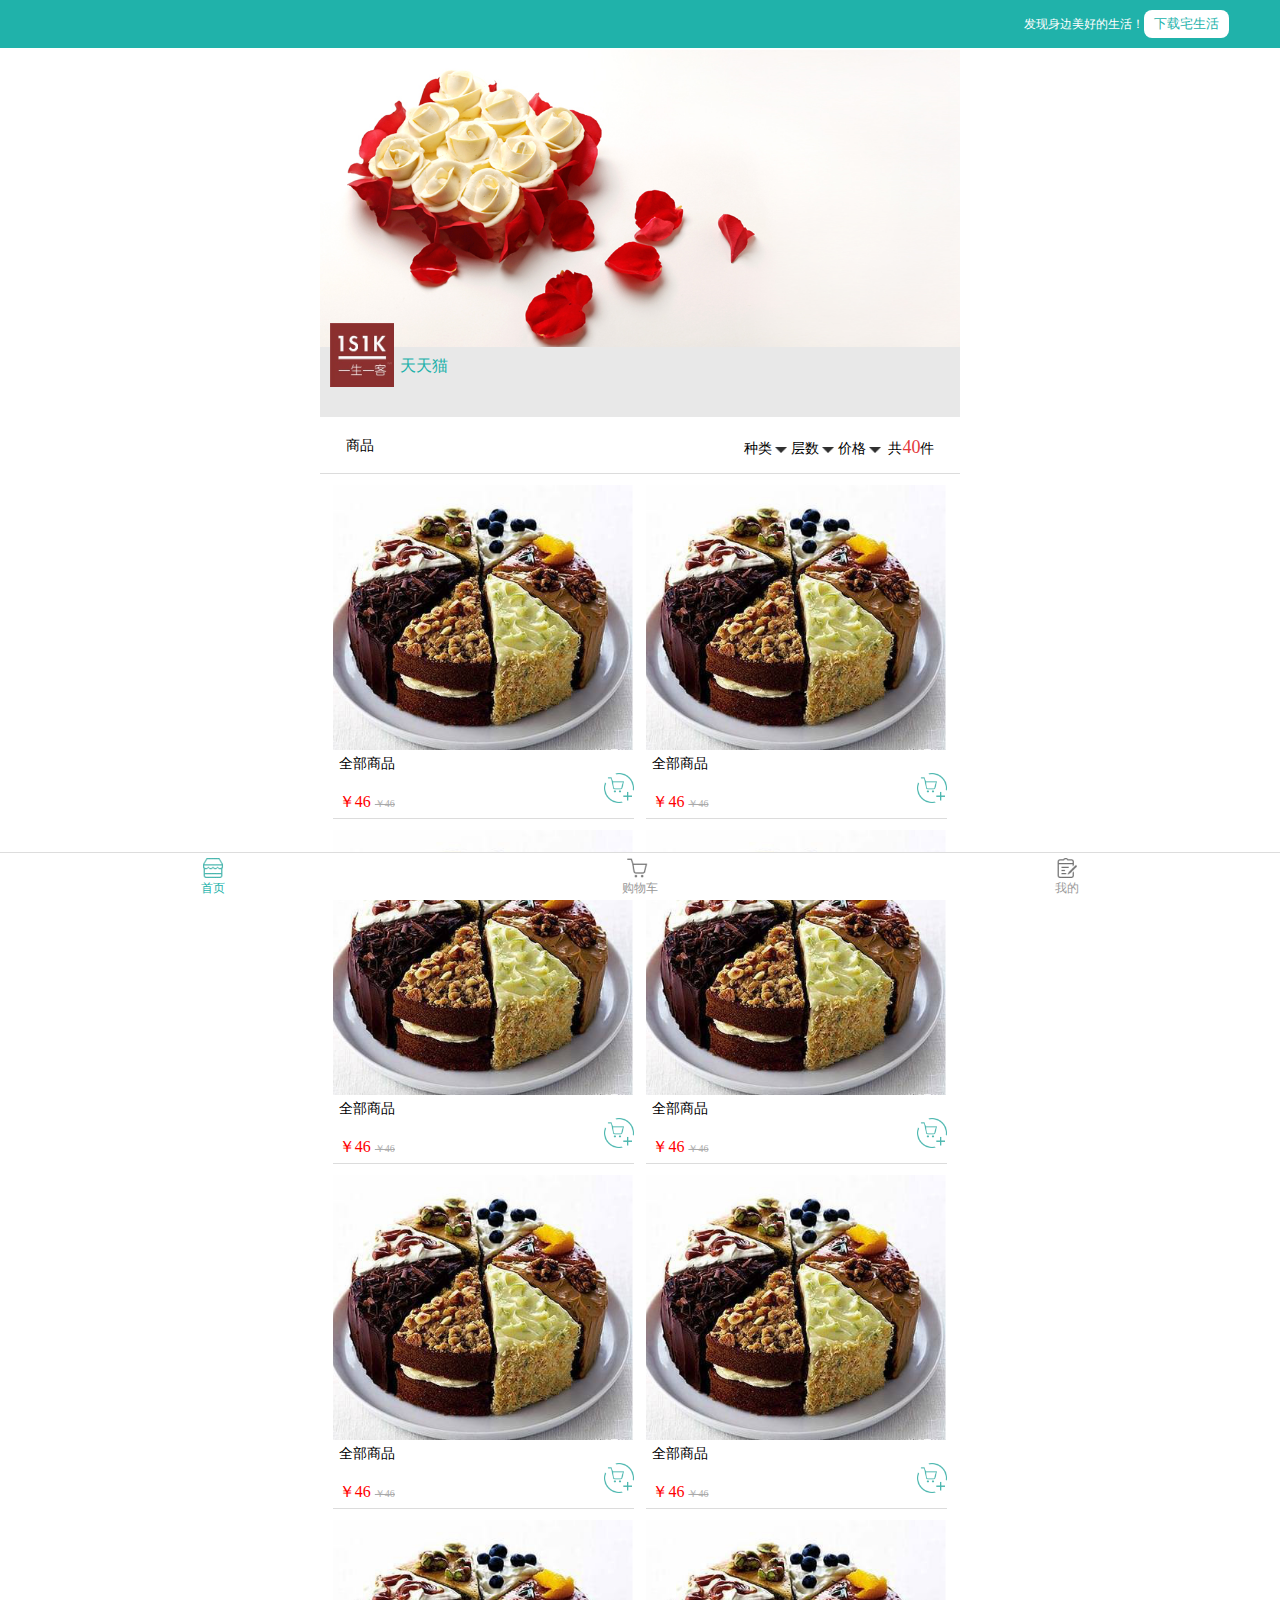
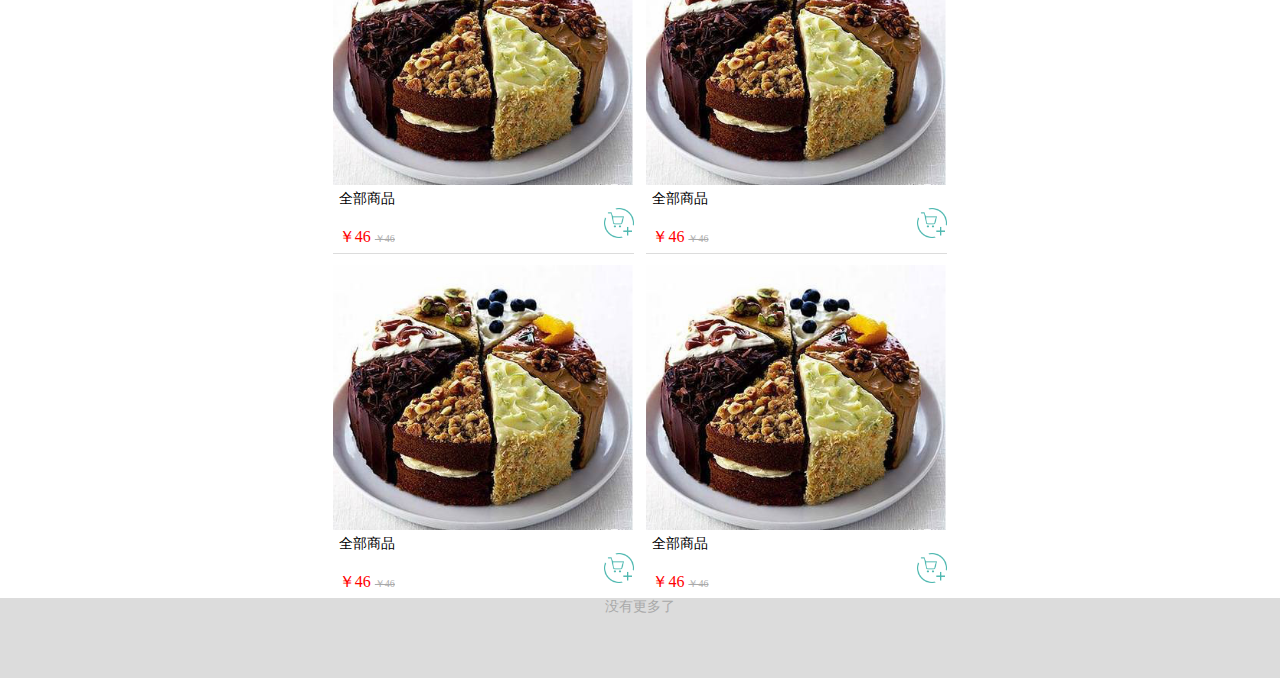
<file: src/main/webapp/jsp/front/index.html>
<!DOCTYPE html>
<html lang="en">
<head>
    <meta charset="UTF-8">
    <meta name="viewport" content="width=device-width,height=device-height, user-scalable=no,initial-scale=1, minimum-scale=1, maximum-scale=1">
    <title>商铺首页</title>
    <link rel="stylesheet" href="css/style.css"/>
    <link rel="stylesheet" href="css/Up.css">
    <script type="text/javascript" src="js/jquery-1.12.1.js"></script>
    <script type="text/javascript" src="js/touch.js"></script>
    <script type="text/javascript" src="js/srcolltop.js"></script>
    <script type="text/javascript" src="js/timer.js"></script>
    <script type="text/javascript" src="js/xlmenu.js"></script>
    <script>
        $(function () {
            $("figure:eq(0)").css({
                border:'none'
            });
            $("figure:eq(1)").css({
                border:'none'
            });
                var titleName=$(".ycmenu a");
                for(var i =0;i<titleName.length;i++){
                titleName[i].id=i;
                titleName[i].onmouseover=function(){
                for(var j =0;j<titleName.length;j++){
                titleName[j].className="";
            }
                this.className = "a";
            }}
        })
    </script>
    <style>
    	.ycmenu li{
    		border:none;
    	}
    	.ycmenu li a{
    		border: none;color:#20b1aa;background: #FFFFFF;
    	}
    	.ycmenu li a.a{
    		color:#FFFFFF;
    		background: #20B1AA;
    	}
    </style>
</head>
<body>
<header>
    <div>
        <a href="#">发现身边美好的生活！<button>下载宅生活</button></a>
    </div>
</header>
<div style="height: 50px;"></div>
<div class="container">
    <div class="allLogo">
        <div class="logo"><img src="img/u16.png" alt="logo"/></div>
        <div class="head"><a href="javascript:;"><img src="img/u61.png" alt="头像"/></a></div>
        <div class="headInfo"><a href="#" style="color: #20b1aa;">天天猫</a></div>
    </div>
	
    
    
    <div style="height: 70px;background: #e8e8e8;"> </div>
    <div class="store">
        <ul>
            <li class="li1"><a href="#">商品</a></li>
            <li class="li2">
            	<a href="javascript:;" class="xlmenu chooseitem" data-id="kind">种类&nbsp;<img src="img/donw.png" style="width: 12px;display: inline"></a>
            	<a href="javascript:;" class="xlmenu chooseitem" data-id="numc">层数&nbsp;<img src="img/donw.png" style="width: 12px;display: inline"></a>
            	<a href="javascript:;" class="xlmenu chooseitem" data-id="price">价格&nbsp;<img src="img/donw.png" style="width: 12px;display: inline"></a>
            	&nbsp;共<span style="color: #e4393c;font-size: 1.8rem">40</span>件</li>
        </ul>
        <div class="ycmenu">
            <ul id="kind">
                <li><a href="allGoods.html" class="a">全部</a></li>
                <li><a href="nydg.html">奶油蛋糕</a></li>
                <li><a href="nydg.html">奶油蛋糕</a></li>
                <li><a href="nydg.html">奶油蛋糕</a></li>
                <li><a href="nydg.html">奶油蛋糕</a></li>
                <li><a href="nydg.html">奶油蛋糕</a></li>
                <li><a href="nydg.html">奶油蛋糕</a></li>
            </ul>
            <ul id="numc">
                <li><a href="allGoods.html" class="a">不限</a></li>
                <li><a href="nydg.html">单层</a></li>
                <li><a href="nydg.html">双层</a></li>
                <li><a href="nydg.html">3层</a></li>
                <li><a href="nydg.html">4层</a></li>
                <li><a href="nydg.html">5层</a></li>
                <li><a href="nydg.html">5层以上</a></li>
            </ul>
            <ul id="price">
                <li><a href="allGoods.html" class="a">不限</a></li>
                <li><a href="nydg.html">0-20</a></li>
                <li><a href="nydg.html">21-50</a></li>
                <li><a href="nydg.html">51-80</a></li>
                <li><a href="nydg.html">81-100</a></li>
                <li><a href="nydg.html">101-150</a></li>
                <li><a href="nydg.html">151-200</a></li>
                <li><a href="nydg.html">200以上</a></li>
            </ul>
        </div>
    </div>
    <div class="clear"></div>
    <div class="border">

    </div>
    <div class="allsp">
        <figure>
            <a href="goodsdetail.html"><img src="img/u67.png" alt="商品" class="xqtp"/></a>
            <p>全部商品</p>
            <div class="info">
                <em class="sat">￥46&nbsp;<small>￥46</small></em>
                <a href="#"><img src="img/u20.png" alt="购物车" style="width: 30px;height: 30px" align="right"/></a>
            </div>
        </figure>
        <figure>
            <a href="goodsdetail.html"><img src="img/u67.png" alt="商品" class="xqtp"/></a>
            <p>全部商品</p>
            <div class="info">
                <em class="sat">￥46&nbsp;<small>￥46</small></em>
                <a href="#"><img src="img/u20.png" alt="购物车" style="width: 30px;height: 30px" align="right"/></a>
            </div>
        </figure>
        <figure>
            <a href="goodsdetail.html"><img src="img/u67.png" alt="商品" class="xqtp"/></a>
            <p>全部商品</p>
            <div class="info">
                <em class="sat">￥46&nbsp;<small>￥46</small></em>
                <a href="#"><img src="img/u20.png" alt="购物车" style="width: 30px;height: 30px" align="right"/></a>
            </div>
        </figure>
        <figure>
            <a href="goodsdetail.html"><img src="img/u67.png" alt="商品" class="xqtp"/></a>
            <p>全部商品</p>
            <div class="info">
                <em class="sat">￥46&nbsp;<small>￥46</small></em>
                <a href="#"><img src="img/u20.png" alt="购物车" style="width: 30px;height: 30px" align="right"/></a>
            </div>
        </figure>
        <figure>
            <a href="goodsdetail.html"><img src="img/u67.png" alt="商品" class="xqtp"/></a>
            <p>全部商品</p>
            <div class="info">
                <em class="sat">￥46&nbsp;<small>￥46</small></em>
                <a href="#"><img src="img/u20.png" alt="购物车" style="width: 30px;height: 30px" align="right"/></a>
            </div>
        </figure>
        <figure>
            <a href="goodsdetail.html"><img src="img/u67.png" alt="商品" class="xqtp"/></a>
            <p>全部商品</p>
            <div class="info">
                <em class="sat">￥46&nbsp;<small>￥46</small></em>
                <a href="#"><img src="img/u20.png" alt="购物车" style="width: 30px;height: 30px" align="right"/></a>
            </div>
        </figure>
        <figure>
            <a href="goodsdetail.html"><img src="img/u67.png" alt="商品" class="xqtp"/></a>
            <p>全部商品</p>
            <div class="info">
                <em class="sat">￥46&nbsp;<small>￥46</small></em>
                <a href="#"><img src="img/u20.png" alt="购物车" style="width: 30px;height: 30px" align="right"/></a>
            </div>
        </figure>
        <figure>
            <a href="goodsdetail.html"><img src="img/u67.png" alt="商品" class="xqtp"/></a>
            <p>全部商品</p>
            <div class="info">
                <em class="sat">￥46&nbsp;<small>￥46</small></em>
                <a href="#"><img src="img/u20.png" alt="购物车" style="width: 30px;height: 30px" align="right"/></a>
            </div>
        </figure>
        <figure>
            <a href="goodsdetail.html"><img src="img/u67.png" alt="商品" class="xqtp"/></a>
            <p>全部商品</p>
            <div class="info">
                <em class="sat">￥46&nbsp;<small>￥46</small></em>
                <a href="#"><img src="img/u20.png" alt="购物车" style="width: 30px;height: 30px" align="right"/></a>
            </div>
        </figure>
        <figure>
            <a href="goodsdetail.html"><img src="img/u67.png" alt="商品" class="xqtp"/></a>
            <p>全部商品</p>
            <div class="info">
                <em class="sat">￥46&nbsp;<small>￥46</small></em>
                <a href="#"><img src="img/u20.png" alt="购物车" style="width: 30px;height: 30px" align="right"/></a>
            </div>
        </figure>
        <div class="clear"></div>
    </div>
    <div class="wx_nav" id="wx_nav">
        <a href="javascript:;" class="nav_index" id="nav_index">首页</a>
        <a href="javascript:;" class="nav_shopcart" id="nav_shopcart">购物车</a>
        <a href="javascript:;" class="nav_me on" id="nav_me on">我的</a>
    </div>
    </div>
<footer>
    <div class="footer">
        <p>没有更多了</p>
    </div>
</footer>
<div class="actGotop"><a href="javascript:;" title="返回顶部"></a> <img src="img/fanhui.png" alt=""></div>
<div class="theme-popover-mask"></div>
</body>

<script>
	$('.chooseitem').click(function(){
		var id=$(this).attr('data-id');
		$('.ycmenu ul').hide();
		$('#'+id).show();
	})
</script>
</html>
</file>
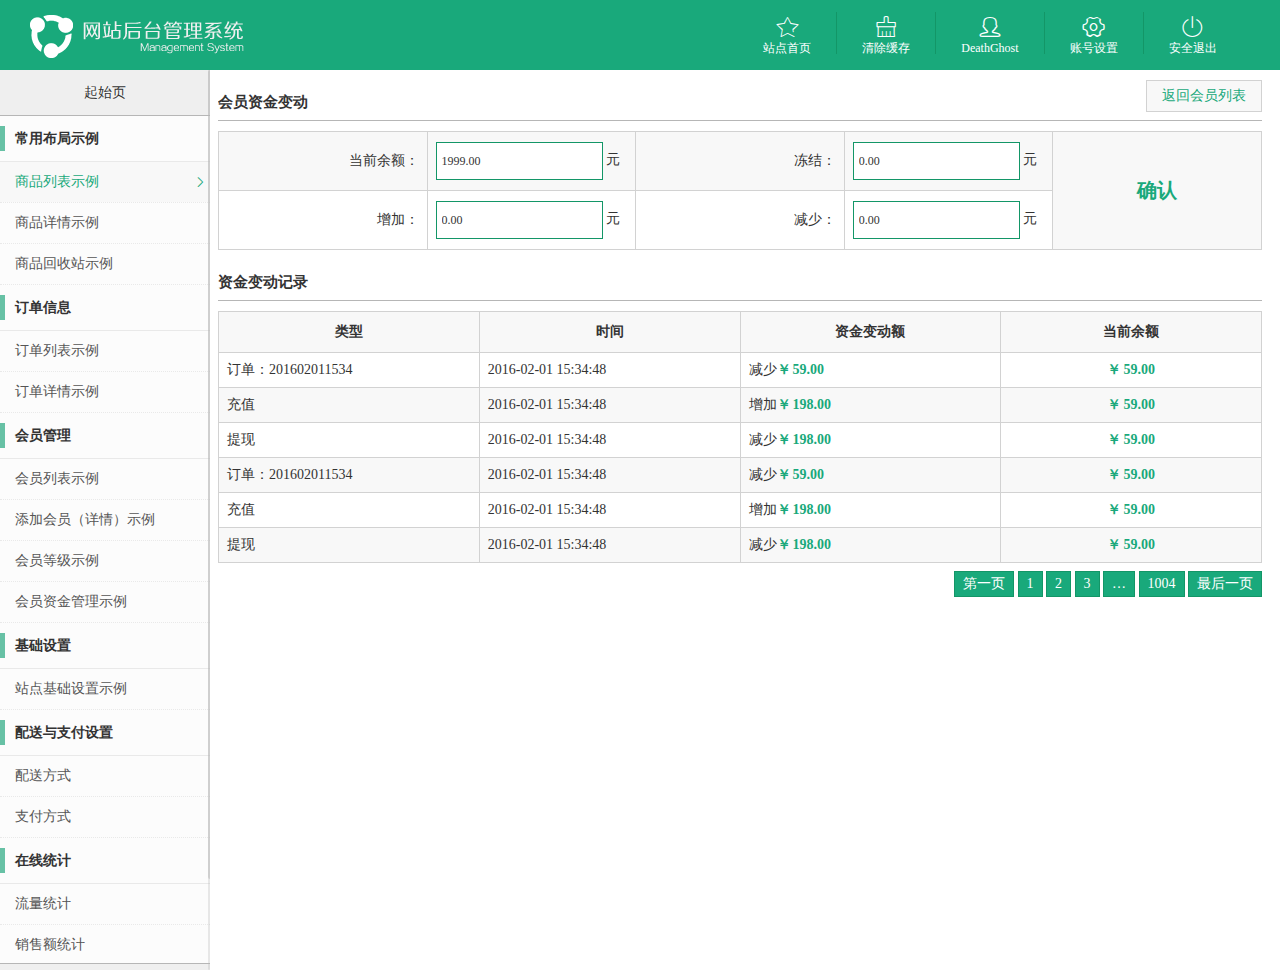
<file: src/main/webapp/jsp/admin/adjust_funding.html>
<!DOCTYPE html>
<html>
<head>
<meta charset="utf-8"/>
<title>后台管理系统</title>
<meta name="author" content="DeathGhost" />
<link rel="stylesheet" type="text/css" href="css/style.css">
<!--[if lt IE 9]>
<script src="js/html5.js"></script>
<![endif]-->
<script src="js/jquery.js"></script>
<script src="js/jquery.mCustomScrollbar.concat.min.js"></script>
<script>

	(function($){
		$(window).load(function(){
			
			$("a[rel='load-content']").click(function(e){
				e.preventDefault();
				var url=$(this).attr("href");
				$.get(url,function(data){
					$(".content .mCSB_container").append(data); //load new content inside .mCSB_container
					//scroll-to appended content 
					$(".content").mCustomScrollbar("scrollTo","h2:last");
				});
			});
			
			$(".content").delegate("a[href='top']","click",function(e){
				e.preventDefault();
				$(".content").mCustomScrollbar("scrollTo",$(this).attr("href"));
			});
			
		});
	})(jQuery);
</script>
</head>
<body>
<!--header-->
<header>
 <h1><img src="images/admin_logo.png"/></h1>
 <ul class="rt_nav">
  <li><a href="http://www.mycodes.net" target="_blank" class="website_icon">站点首页</a></li>
  <li><a href="#" class="clear_icon">清除缓存</a></li>
  <li><a href="#" class="admin_icon">DeathGhost</a></li>
  <li><a href="#" class="set_icon">账号设置</a></li>
  <li><a href="login.html" class="quit_icon">安全退出</a></li>
 </ul>
</header>
<!--aside nav-->
<!--aside nav-->
<aside class="lt_aside_nav content mCustomScrollbar">
 <h2><a href="index.html">起始页</a></h2>
 <ul>
  <li>
   <dl>
    <dt>常用布局示例</dt>
    <!--当前链接则添加class:active-->
    <dd><a href="product_list.html" class="active">商品列表示例</a></dd>
    <dd><a href="product_detail.html">商品详情示例</a></dd>
    <dd><a href="recycle_bin.html">商品回收站示例</a></dd>
   </dl>
  </li>
  <li>
   <dl>
    <dt>订单信息</dt>
    <dd><a href="order_list.html">订单列表示例</a></dd>
    <dd><a href="order_detail.html">订单详情示例</a></dd>
   </dl>
  </li>
  <li>
   <dl>
    <dt>会员管理</dt>
    <dd><a href="user_list.html">会员列表示例</a></dd>
    <dd><a href="user_detail.html">添加会员（详情）示例</a></dd>
    <dd><a href="user_rank.html">会员等级示例</a></dd>
    <dd><a href="adjust_funding.html">会员资金管理示例</a></dd>
   </dl>
  </li>
  <li>
   <dl>
    <dt>基础设置</dt>
    <dd><a href="setting.html">站点基础设置示例</a></dd>
   </dl>
  </li>
  <li>
   <dl>
    <dt>配送与支付设置</dt>
    <dd><a href="express_list.html">配送方式</a></dd>
    <dd><a href="pay_list.html">支付方式</a></dd>
   </dl>
  </li>
  <li>
   <dl>
    <dt>在线统计</dt>
    <dd><a href="discharge_statistic.html">流量统计</a></dd>
    <dd><a href="sales_volume.html">销售额统计</a></dd>
   </dl>
  </li>
  <li>
   <p class="btm_infor">© DeathGhost.cn 版权所有</p>
  </li>
 </ul>
</aside>

<section class="rt_wrap content mCustomScrollbar">
 <div class="rt_content">
      <div class="page_title">
       <h2 class="fl">会员资金变动</h2>
       <a href="user_list.html" class="fr top_rt_btn">返回会员列表</a>
      </div>
      <table class="table">
       <tr>
        <td style="text-align:right;">当前余额：</td>
        <td>
         <input type="text" class="textbox" value="1999.00" readonly/>
         <span>元</span>
        </td>
        <td style="text-align:right;">冻结：</td>
        <td>
         <input type="text" class="textbox" value="0.00"/>
         <span>元</span>
        </td>
        <td rowspan="2">
         <a class="full_link_td" style="line-height:117px;">确认</a>
        </td>
       </tr>
       <tr>
        <td style="text-align:right;">增加：</td>
        <td>
         <input type="text" class="textbox" value="0.00"/>
         <span>元</span>
        </td>
        <td style="text-align:right;">减少：</td>
        <td>
          <input type="text" class="textbox" value="0.00"/>
          <span>元</span>
        </td>
        </tr>
      </table>
      <div class="page_title">
       <h2 class="fl">资金变动记录</h2>
      </div>
      <table class="table">
       <tr>
        <th>类型</th>
        <th>时间</th>
        <th>资金变动额</th>
        <th>当前余额</th>
       </tr>
       <tr>
        <td>订单：201602011534</td>
        <td><time>2016-02-01 15:34:48</time></td>
        <td>减少<strong class="rmb_icon">59.00</strong></td>
        <td class="center"><strong class="rmb_icon">59.00</strong></td>
       </tr>
       <tr>
        <td>充值</td>
        <td><time>2016-02-01 15:34:48</time></td>
        <td>增加<strong class="rmb_icon">198.00</strong></td>
        <td class="center"><strong class="rmb_icon">59.00</strong></td>
       </tr>
       <tr>
        <td>提现</td>
        <td><time>2016-02-01 15:34:48</time></td>
        <td>减少<strong class="rmb_icon">198.00</strong></td>
        <td class="center"><strong class="rmb_icon">59.00</strong></td>
       </tr>
       <tr>
        <td>订单：201602011534</td>
        <td><time>2016-02-01 15:34:48</time></td>
        <td>减少<strong class="rmb_icon">59.00</strong></td>
        <td class="center"><strong class="rmb_icon">59.00</strong></td>
       </tr>
       <tr>
        <td>充值</td>
        <td><time>2016-02-01 15:34:48</time></td>
        <td>增加<strong class="rmb_icon">198.00</strong></td>
        <td class="center"><strong class="rmb_icon">59.00</strong></td>
       </tr>
       <tr>
        <td>提现</td>
        <td><time>2016-02-01 15:34:48</time></td>
        <td>减少<strong class="rmb_icon">198.00</strong></td>
        <td class="center"><strong class="rmb_icon">59.00</strong></td>
       </tr>
      </table>
      <aside class="paging">
       <a>第一页</a>
       <a>1</a>
       <a>2</a>
       <a>3</a>
       <a>…</a>
       <a>1004</a>
       <a>最后一页</a>
      </aside>
 </div>
</section>
</body>
</html>
</file>
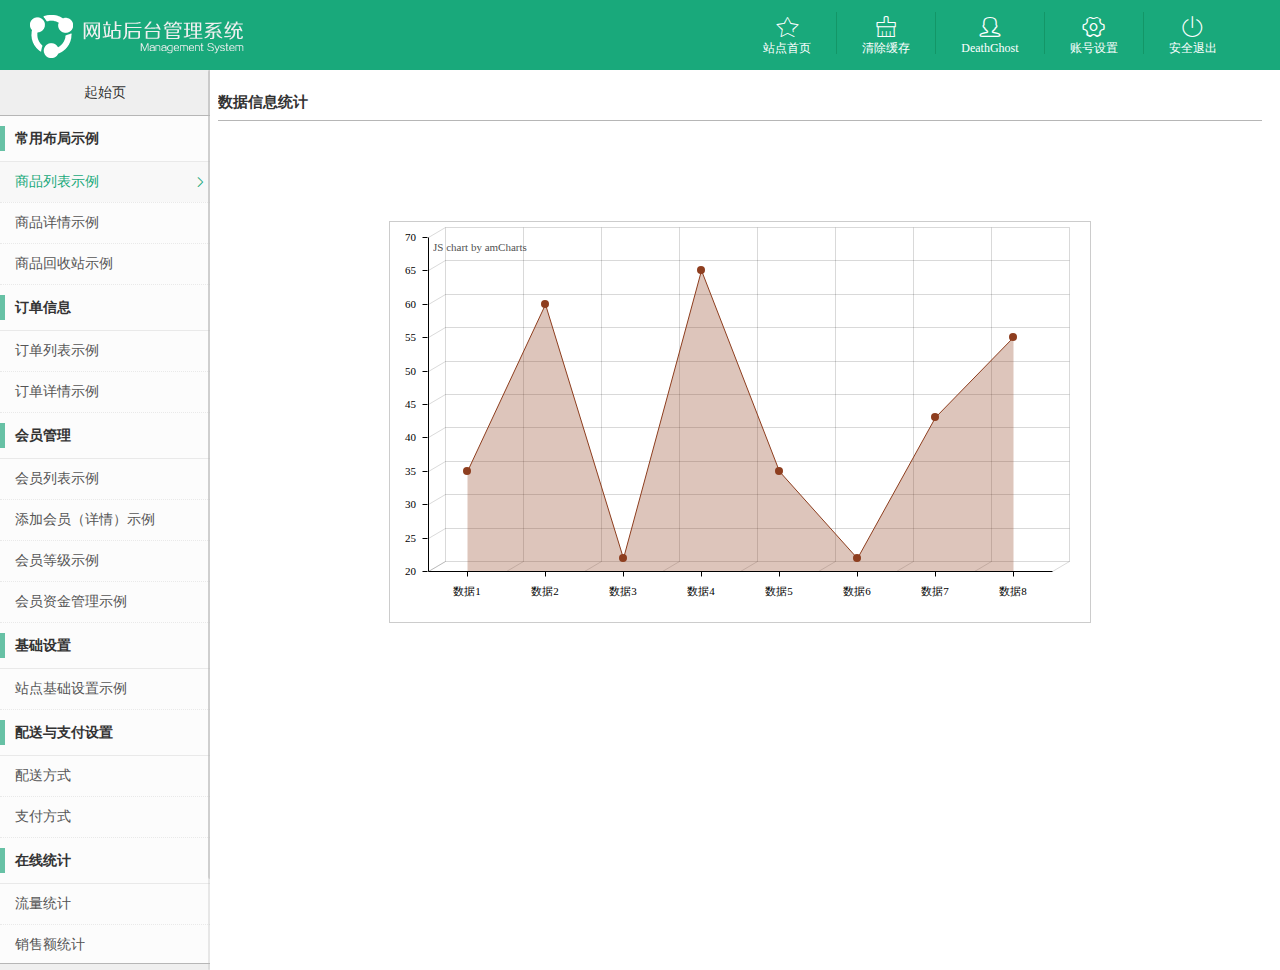
<file: src/main/webapp/jsp/admin/discharge_statistic.html>
<!DOCTYPE html>
<html>
<head>
<meta charset="utf-8"/>
<title>后台管理系统</title>
<meta name="author" content="DeathGhost" />
<link rel="stylesheet" type="text/css" href="css/style.css">
<!--[if lt IE 9]>
<script src="js/html5.js"></script>
<![endif]-->
<script src="js/jquery.js"></script>
<script src="js/jquery.mCustomScrollbar.concat.min.js"></script>
<script>

	(function($){
		$(window).load(function(){
			
			$("a[rel='load-content']").click(function(e){
				e.preventDefault();
				var url=$(this).attr("href");
				$.get(url,function(data){
					$(".content .mCSB_container").append(data); //load new content inside .mCSB_container
					//scroll-to appended content 
					$(".content").mCustomScrollbar("scrollTo","h2:last");
				});
			});
			
			$(".content").delegate("a[href='top']","click",function(e){
				e.preventDefault();
				$(".content").mCustomScrollbar("scrollTo",$(this).attr("href"));
			});
			
		});
	})(jQuery);
</script>
</head>
<body>
<!--header-->
<header>
 <h1><img src="images/admin_logo.png"/></h1>
 <ul class="rt_nav">
  <li><a href="http://www.mycodes.net" target="_blank" class="website_icon">站点首页</a></li>
  <li><a href="#" class="clear_icon">清除缓存</a></li>
  <li><a href="#" class="admin_icon">DeathGhost</a></li>
  <li><a href="#" class="set_icon">账号设置</a></li>
  <li><a href="login.html" class="quit_icon">安全退出</a></li>
 </ul>
</header>
<!--aside nav-->
<!--aside nav-->
<aside class="lt_aside_nav content mCustomScrollbar">
 <h2><a href="index.html">起始页</a></h2>
 <ul>
  <li>
   <dl>
    <dt>常用布局示例</dt>
    <!--当前链接则添加class:active-->
    <dd><a href="product_list.html" class="active">商品列表示例</a></dd>
    <dd><a href="product_detail.html">商品详情示例</a></dd>
    <dd><a href="recycle_bin.html">商品回收站示例</a></dd>
   </dl>
  </li>
  <li>
   <dl>
    <dt>订单信息</dt>
    <dd><a href="order_list.html">订单列表示例</a></dd>
    <dd><a href="order_detail.html">订单详情示例</a></dd>
   </dl>
  </li>
  <li>
   <dl>
    <dt>会员管理</dt>
    <dd><a href="user_list.html">会员列表示例</a></dd>
    <dd><a href="user_detail.html">添加会员（详情）示例</a></dd>
    <dd><a href="user_rank.html">会员等级示例</a></dd>
    <dd><a href="adjust_funding.html">会员资金管理示例</a></dd>
   </dl>
  </li>
  <li>
   <dl>
    <dt>基础设置</dt>
    <dd><a href="setting.html">站点基础设置示例</a></dd>
   </dl>
  </li>
  <li>
   <dl>
    <dt>配送与支付设置</dt>
    <dd><a href="express_list.html">配送方式</a></dd>
    <dd><a href="pay_list.html">支付方式</a></dd>
   </dl>
  </li>
  <li>
   <dl>
    <dt>在线统计</dt>
    <dd><a href="discharge_statistic.html">流量统计</a></dd>
    <dd><a href="sales_volume.html">销售额统计</a></dd>
   </dl>
  </li>
  <li>
   <p class="btm_infor">© DeathGhost.cn 版权所有</p>
  </li>
 </ul>
</aside>

<section class="rt_wrap content mCustomScrollbar">
 <div class="rt_content">
      <div class="page_title">
       <h2 class="fl">数据信息统计</h2>
      </div>
    <div class="dataStatistic">
        <div id="line">
        </div>
    </div>
 </div>
</section>
<script src="js/amcharts.js" type="text/javascript"></script>
<script src="js/serial.js" type="text/javascript"></script>
<script src="js/pie.js" type="text/javascript"></script>
<script type="text/javascript">
    $(document).ready(function (e) {
        GetSerialChart();
        MakeChart(json);
    });
    var json = [
  { "name": "数据1", "value": "35" },
  { "name": "数据2", "value": "60" },
  { "name": "数据3", "value": "22" },
  { "name": "数据4", "value": "65" },
  { "name": "数据5", "value": "35" },
  { "name": "数据6", "value": "22" },
  { "name": "数据7", "value": "43" },
  { "name": "数据8", "value": "55" }
  ]
    //折线图
    AmCharts.ready(function () {
        var chart = new AmCharts.AmSerialChart();
        chart.dataProvider = json;
        chart.categoryField = "name";
        chart.angle = 30;
        chart.depth3D = 20;
        //标题
        //chart.addTitle("3D折线图Demo", 15);  
        var graph = new AmCharts.AmGraph();
        chart.addGraph(graph);
        graph.valueField = "value";
        //背景颜色透明度
        graph.fillAlphas = 0.3;
        //类型
        graph.type = "line";
        //圆角
        graph.bullet = "round";
        //线颜色
        graph.lineColor = "#8e3e1f";
        //提示信息
        graph.balloonText = "[[name]]: [[value]]";
        var categoryAxis = chart.categoryAxis;
        categoryAxis.autoGridCount = false;
        categoryAxis.gridCount = json.length;
        categoryAxis.gridPosition = "start";
        chart.write("line");
    });

</script>
</body>
</html>
</file>
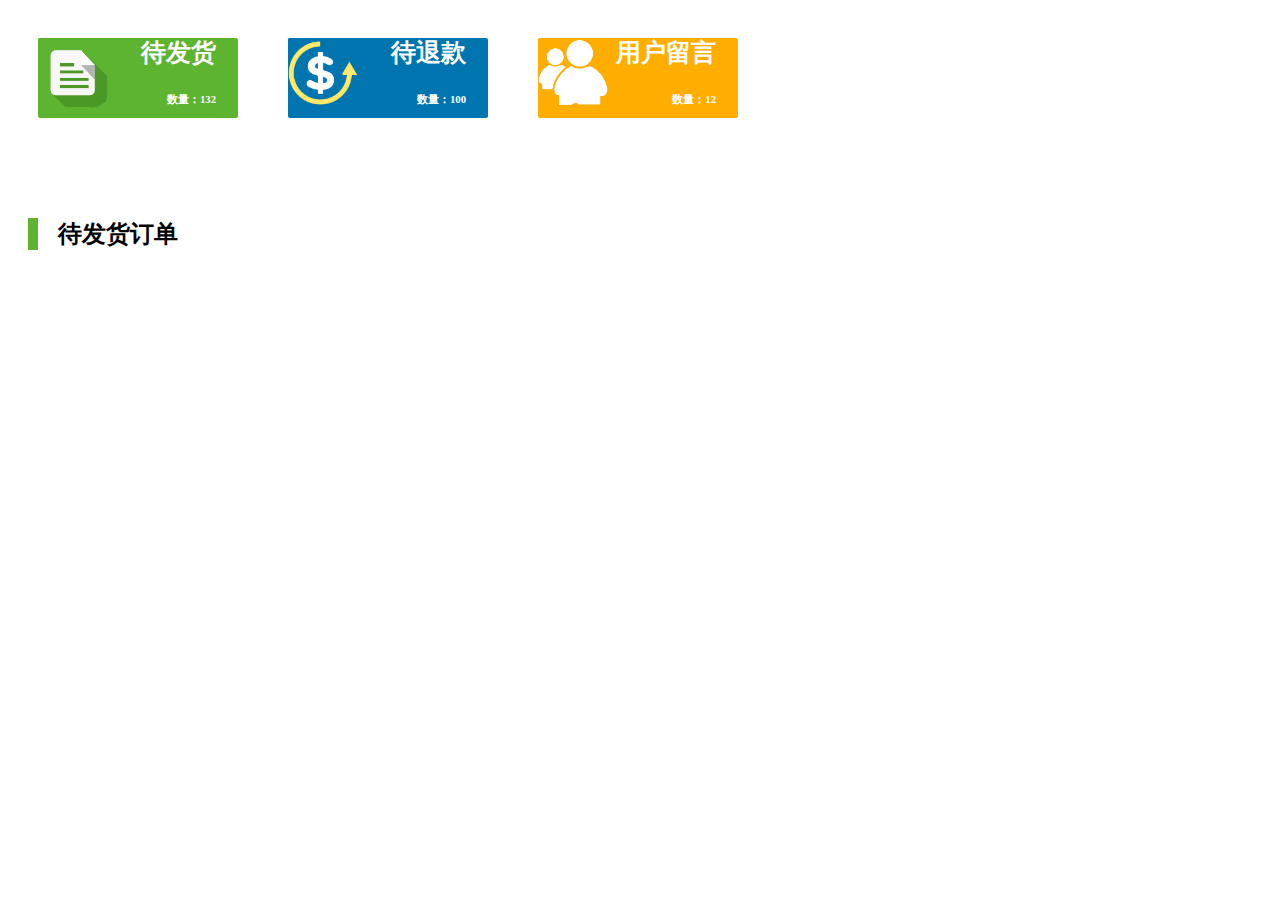
<file: src/main/webapp/jsp/admin/mypanel.html>
<!DOCTYPE html>
<html>

	<head>
		<meta charset="UTF-8">
		<title></title>
		<style>
			.item {
				padding: 20px 20px;
				height: 80px;
				float: left;
				border-radius: 5px;
				margin: 10px 10px;
			}
			
			.item a {
				display: inline-block;
				float: left;
				width: 200px;
				height: 80px;
				margin-right: 50px;
				border-radius: 2px;
				overflow: hidden;
			}
			
			.item a div {
				float: left;
			}
			
			.item a div:nth-child(1) {
				width: 30%;
			}
			
			.item a div:nth-child(2) {
				width: 59%;
				text-align: right;
				padding-right: 10px;
				color: #ffffff;
			}
			
			.item a div:nth-child(2) h3 {
				line-height: 30px;
				font-size: 25px;
				margin-top: 0px;
			}
			
			table {
				min-width: 70%;
				max-width: 100%;
			}
			
			table tr {
				border-bottom: 1px dashed #989898;
			}
			
			table tr td {
				line-height: 80px;
				text-align: center;
			}
			
			.point {
				display: block;
				width: 10px;
				height: 10px;
				border-radius: 50%;
				background: #686868;
			}
			
			.rote {
				animation: myfirst 1s infinite linear;
				clear: both;
				float: 0px;
				display: inline-block;
				font-weight: 800
			}
			
			@keyframes myfirst {
				0% {
					transform: scale(1);
				}
				50% {
					transform: scale(1.5);
				}
				100% {
					transform: scale(1);
				}
			}
		</style>
	</head>

	<body>
		<div>
			<div class="item">
				<a style="background:#5CB431;" href="#">
					<div><img src="images/dfh.jpg" style="width:70px;"></div>
					<div>
						<h3>待发货</h3>
						<h6>数量：<span class="rote">132</span></h6>
					</div>
				</a>
				<a style="background:#0175b0;" href="#">
					<div><img src="images/dtk1.jpg" style="width:70px;"></div>
					<div>
						<h3>待退款</h3>
						<h6>数量：100</h6>
					</div>
				</a>
				<a style="background:#ffae00;" href="#">
					<div><img src="images/yhjy1.jpg" style="width:70px;"></div>
					<div>
						<h3>用户留言</h3>
						<h6>数量：12</h6>
					</div>
				</a>
			</div>
			
			<div style="height: 50px;clear: both;"></div>
			<h2 style="font-weight: 600;border-left:10px solid #5CB431;padding-left: 20px;margin-left: 20px;">待发货订单</h2>
			<div style="width: 80%;padding: 20px 20px;">
				<marquee direction="up" height="300px" scrollamount="2">
					<table>
						<tr>
							<td><span class="point"></span></td>
							<td>天天杯子</td>
							<td>500ML</td>
							<td>5袋</td>
							<td>2000元</td>
							<td>付款时间：2017-09-09 12:00:00</td>
							<td>不要坏的</td>
							<td style="color:green;">待发货</td>
						</tr>

						<tr>
							<td><span class="point"></span></td>
							<td>天天杯子</td>
							<td>500ML</td>
							<td>5袋</td>
							<td>2000元</td>
							<td>付款时间：2017-09-09 12:00:00</td>
							<td>不要坏的</td>
							<td style="color:green;">待发货</td>
						</tr>
						<tr>
							<td><span class="point"></span></td>
							<td>天天杯子</td>
							<td>500ML</td>
							<td>5袋</td>
							<td>2000元</td>
							<td>付款时间：2017-09-09 12:00:00</td>
							<td>不要坏的</td>
							<td style="color:green;">待发货</td>
						</tr>
						<tr>
							<td><span class="point"></span></td>
							<td>天天杯子</td>
							<td>500ML</td>
							<td>5袋</td>
							<td>2000元</td>
							<td>付款时间：2017-09-09 12:00:00</td>
							<td>不要坏的</td>
							<td style="color:green;">待发货</td>
						</tr>
						<tr>
							<td><span class="point"></span></td>
							<td>天天杯子</td>
							<td>500ML</td>
							<td>5袋</td>
							<td>2000元</td>
							<td>付款时间：2017-09-09 12:00:00</td>
							<td>不要坏的</td>
							<td style="color:green;">待发货</td>
						</tr>
						<tr>
							<td><span class="point"></span></td>
							<td>天天杯子</td>
							<td>500ML</td>
							<td>5袋</td>
							<td>2000元</td>
							<td>付款时间：2017-09-09 12:00:00</td>
							<td>不要坏的</td>
							<td style="color:green;">待发货</td>
						</tr>
						<tr>
							<td><span class="point"></span></td>
							<td>天天杯子</td>
							<td>500ML</td>
							<td>5袋</td>
							<td>2000元</td>
							<td>付款时间：2017-09-09 12:00:00</td>
							<td>不要坏的</td>
							<td style="color:green;">待发货</td>
						</tr>
						<tr>
							<td><span class="point"></span></td>
							<td>天天杯子</td>
							<td>500ML</td>
							<td>5袋</td>
							<td>2000元</td>
							<td>付款时间：2017-09-09 12:00:00</td>
							<td>不要坏的</td>
							<td style="color:green;">待发货</td>
						</tr>
						<tr>
							<td><span class="point"></span></td>
							<td>天天杯子</td>
							<td>500ML</td>
							<td>5袋</td>
							<td>2000元</td>
							<td>付款时间：2017-09-09 12:00:00</td>
							<td>不要坏的</td>
							<td style="color:green;">待发货</td>
						</tr>
						<tr>
							<td><span class="point"></span></td>
							<td>天天杯子</td>
							<td>500ML</td>
							<td>5袋</td>
							<td>2000元</td>
							<td>付款时间：2017-09-09 12:00:00</td>
							<td>不要坏的</td>
							<td style="color:green;">待发货</td>
						</tr>
						<tr>
							<td><span class="point"></span></td>
							<td>天天杯子</td>
							<td>500ML</td>
							<td>5袋</td>
							<td>2000元</td>
							<td>付款时间：2017-09-09 12:00:00</td>
							<td>不要坏的</td>
							<td style="color:green;">待发货</td>
						</tr>
						<tr>
							<td><span class="point"></span></td>
							<td>天天杯子</td>
							<td>500ML</td>
							<td>5袋</td>
							<td>2000元</td>
							<td>付款时间：2017-09-09 12:00:00</td>
							<td>不要坏的</td>
							<td style="color:green;">待发货</td>
						</tr>
						<tr>
							<td><span class="point"></span></td>
							<td>天天杯子</td>
							<td>500ML</td>
							<td>5袋</td>
							<td>2000元</td>
							<td>付款时间：2017-09-09 12:00:00</td>
							<td>不要坏的</td>
							<td style="color:green;">待发货</td>
						</tr>
					</table>
				</marquee>
			</div>
		</div>
	</body>

</html>
</file>
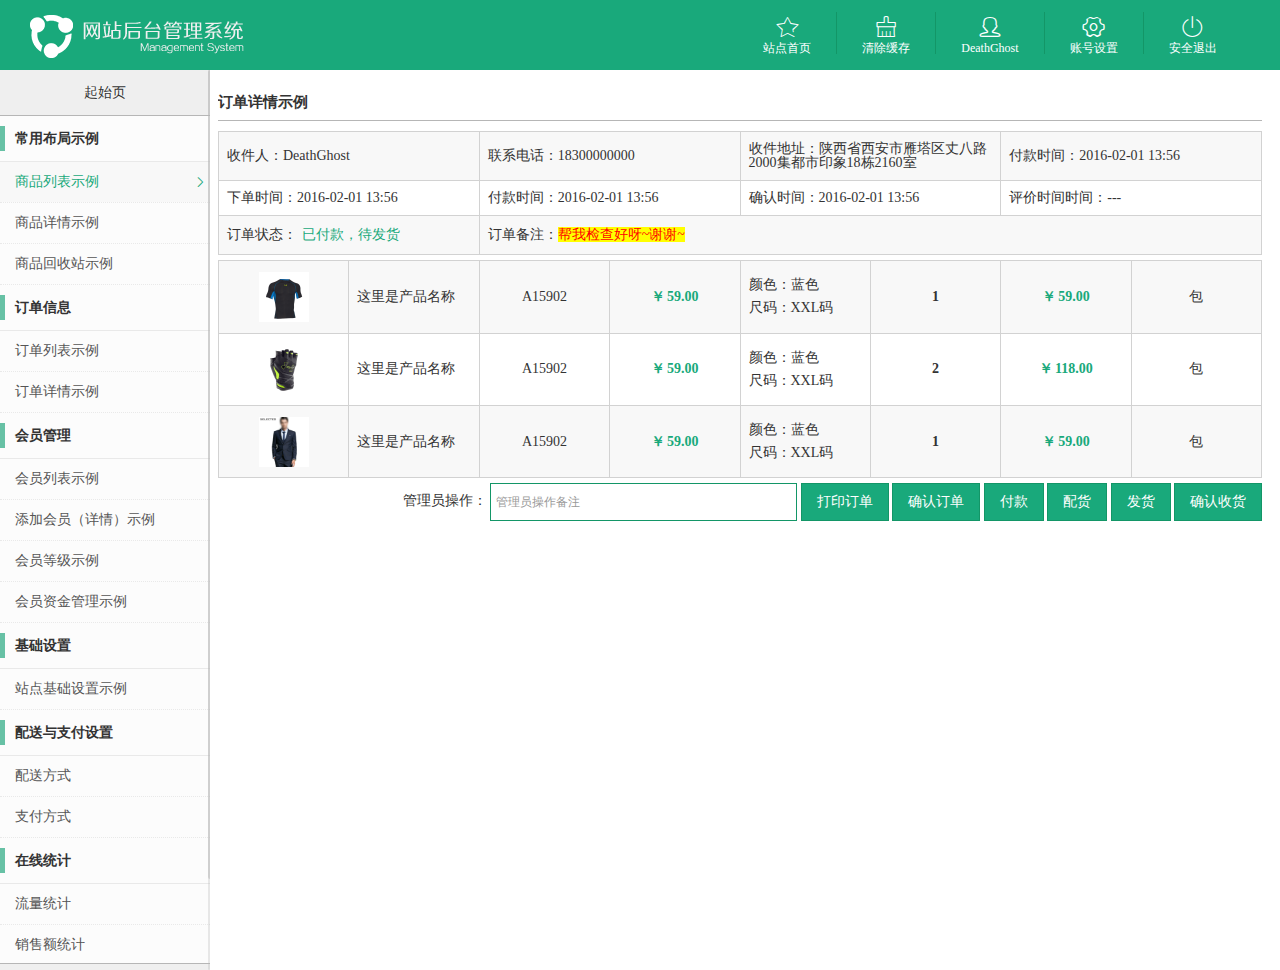
<file: src/main/webapp/jsp/admin/order_detail.html>
<!DOCTYPE html>
<html>
<head>
<meta charset="utf-8"/>
<title>后台管理系统</title>
<meta name="author" content="DeathGhost" />
<link rel="stylesheet" type="text/css" href="css/style.css">
<!--[if lt IE 9]>
<script src="js/html5.js"></script>
<![endif]-->
<script src="js/jquery.js"></script>
<script src="js/jquery.mCustomScrollbar.concat.min.js"></script>
<script>

	(function($){
		$(window).load(function(){
			
			$("a[rel='load-content']").click(function(e){
				e.preventDefault();
				var url=$(this).attr("href");
				$.get(url,function(data){
					$(".content .mCSB_container").append(data); //load new content inside .mCSB_container
					//scroll-to appended content 
					$(".content").mCustomScrollbar("scrollTo","h2:last");
				});
			});
			
			$(".content").delegate("a[href='top']","click",function(e){
				e.preventDefault();
				$(".content").mCustomScrollbar("scrollTo",$(this).attr("href"));
			});
			
		});
	})(jQuery);
</script>
</head>
<body>
<!--header-->
<header>
 <h1><img src="images/admin_logo.png"/></h1>
 <ul class="rt_nav">
  <li><a href="http://www.mycodes.net" target="_blank" class="website_icon">站点首页</a></li>
  <li><a href="#" class="clear_icon">清除缓存</a></li>
  <li><a href="#" class="admin_icon">DeathGhost</a></li>
  <li><a href="#" class="set_icon">账号设置</a></li>
  <li><a href="login.html" class="quit_icon">安全退出</a></li>
 </ul>
</header>
<!--aside nav-->
<!--aside nav-->
<aside class="lt_aside_nav content mCustomScrollbar">
 <h2><a href="index.html">起始页</a></h2>
 <ul>
  <li>
   <dl>
    <dt>常用布局示例</dt>
    <!--当前链接则添加class:active-->
    <dd><a href="product_list.html" class="active">商品列表示例</a></dd>
    <dd><a href="product_detail.html">商品详情示例</a></dd>
    <dd><a href="recycle_bin.html">商品回收站示例</a></dd>
   </dl>
  </li>
  <li>
   <dl>
    <dt>订单信息</dt>
    <dd><a href="order_list.html">订单列表示例</a></dd>
    <dd><a href="order_detail.html">订单详情示例</a></dd>
   </dl>
  </li>
  <li>
   <dl>
    <dt>会员管理</dt>
    <dd><a href="user_list.html">会员列表示例</a></dd>
    <dd><a href="user_detail.html">添加会员（详情）示例</a></dd>
    <dd><a href="user_rank.html">会员等级示例</a></dd>
    <dd><a href="adjust_funding.html">会员资金管理示例</a></dd>
   </dl>
  </li>
  <li>
   <dl>
    <dt>基础设置</dt>
    <dd><a href="setting.html">站点基础设置示例</a></dd>
   </dl>
  </li>
  <li>
   <dl>
    <dt>配送与支付设置</dt>
    <dd><a href="express_list.html">配送方式</a></dd>
    <dd><a href="pay_list.html">支付方式</a></dd>
   </dl>
  </li>
  <li>
   <dl>
    <dt>在线统计</dt>
    <dd><a href="discharge_statistic.html">流量统计</a></dd>
    <dd><a href="sales_volume.html">销售额统计</a></dd>
   </dl>
  </li>
  <li>
   <p class="btm_infor">© DeathGhost.cn 版权所有</p>
  </li>
 </ul>
</aside>

<section class="rt_wrap content mCustomScrollbar">
 <div class="rt_content">
      <div class="page_title">
       <h2 class="fl">订单详情示例</h2>
      </div>
      <table class="table">
       <tr>
        <td>收件人：DeathGhost</td>
        <td>联系电话：18300000000</td>
        <td>收件地址：陕西省西安市雁塔区丈八路2000集都市印象18栋2160室</td>
        <td>付款时间：2016-02-01 13:56</td>
       </tr>
       <tr>
        <td>下单时间：2016-02-01 13:56</td>
        <td>付款时间：2016-02-01 13:56</td>
        <td>确认时间：2016-02-01 13:56</td>
        <td>评价时间时间：---</td>
       </tr>
       <tr>
        <td>订单状态：<a>已付款，待发货</a></td>
        <td colspan="3">订单备注：<mark>帮我检查好呀~谢谢~</mark></td>
        </tr>
      </table>
      <table class="table">
       <tr>
        <td class="center"><img src="upload/goods01.jpg" width="50" height="50"/></td>
        <td>这里是产品名称</td>
        <td class="center">A15902</td>
        <td class="center"><strong class="rmb_icon">59.00</strong></td>
        <td class="center">
         <p>颜色：蓝色</p>
         <p>尺码：XXL码</p>
        </td>
        <td class="center"><strong>1</strong></td>
        <td class="center"><strong class="rmb_icon">59.00</strong></td>
        <td class="center">包</td>
       </tr>
       <tr>
        <td class="center"><img src="upload/goods02.jpg" width="50" height="50"/></td>
        <td>这里是产品名称</td>
        <td class="center">A15902</td>
        <td class="center"><strong class="rmb_icon">59.00</strong></td>
        <td class="center">
         <p>颜色：蓝色</p>
         <p>尺码：XXL码</p>
        </td>
        <td class="center"><strong>2</strong></td>
        <td class="center"><strong class="rmb_icon">118.00</strong></td>
        <td class="center">包</td>
       </tr>
       <tr>
        <td class="center"><img src="upload/goods03.jpg" width="50" height="50"/></td>
        <td>这里是产品名称</td>
        <td class="center">A15902</td>
        <td class="center"><strong class="rmb_icon">59.00</strong></td>
        <td class="center">
         <p>颜色：蓝色</p>
         <p>尺码：XXL码</p>
        </td>
        <td class="center"><strong>1</strong></td>
        <td class="center"><strong class="rmb_icon">59.00</strong></td>
        <td class="center">包</td>
       </tr>
      </table>
      <aside class="mtb" style="text-align:right;">
       <label>管理员操作：</label>
       <input type="text" class="textbox textbox_295" placeholder="管理员操作备注"/>
       <input type="button" value="打印订单" class="group_btn"/>
       <input type="button" value="确认订单" class="group_btn"/>
       <input type="button" value="付款" class="group_btn"/>
       <input type="button" value="配货" class="group_btn"/>
       <input type="button" value="发货" class="group_btn"/>
       <input type="button" value="确认收货" class="group_btn"/>
      </aside>
 </div>
</section>
</body>
</html>
</file>
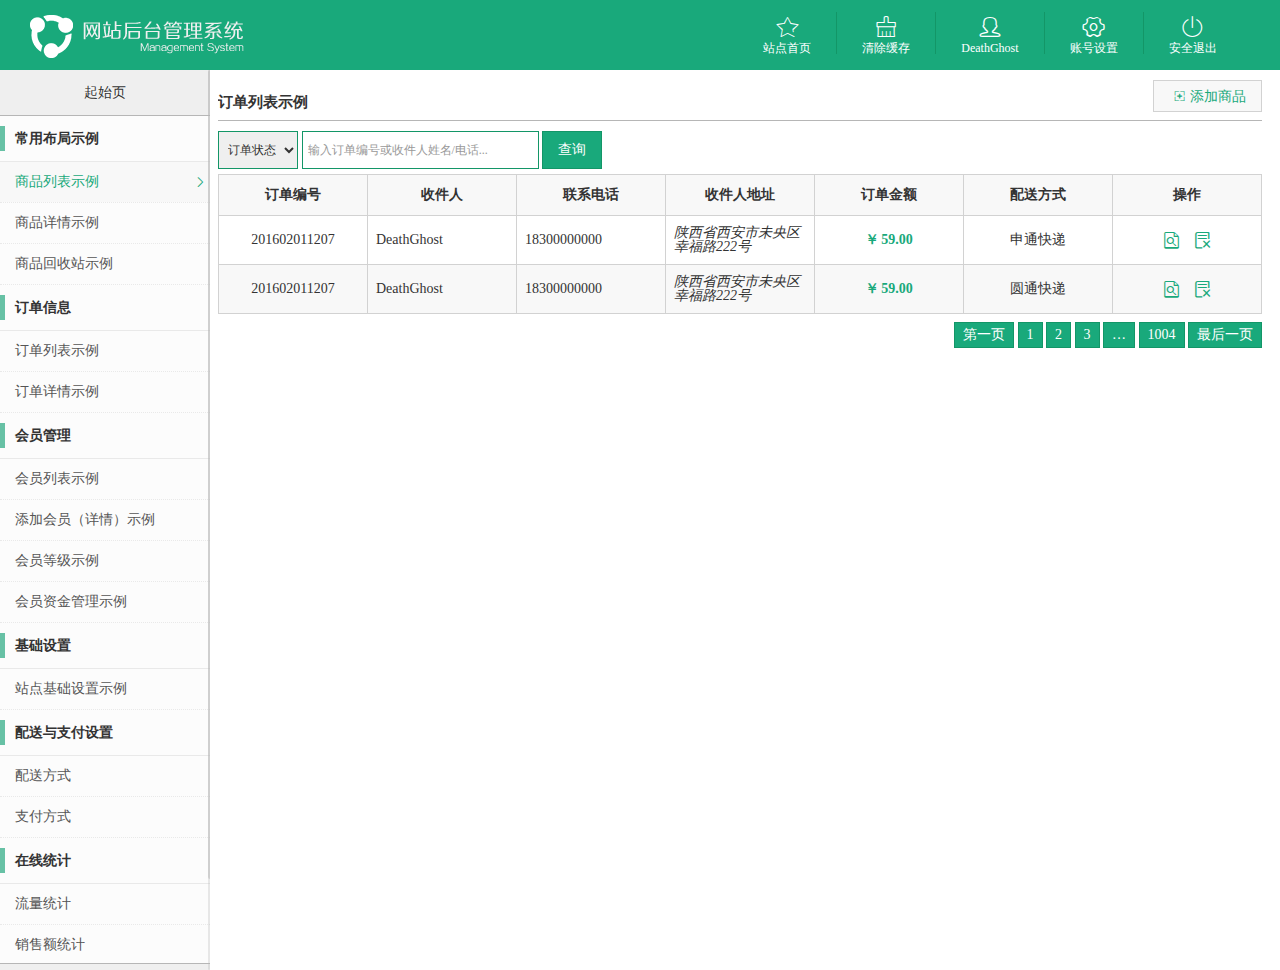
<file: src/main/webapp/jsp/admin/order_list.html>
<!DOCTYPE html>
<html>
<head>
<meta charset="utf-8"/>
<title>后台管理系统</title>
<meta name="author" content="DeathGhost" />
<link rel="stylesheet" type="text/css" href="css/style.css">
<!--[if lt IE 9]>
<script src="js/html5.js"></script>
<![endif]-->
<script src="js/jquery.js"></script>
<script src="js/jquery.mCustomScrollbar.concat.min.js"></script>
<script>

	(function($){
		$(window).load(function(){
			
			$("a[rel='load-content']").click(function(e){
				e.preventDefault();
				var url=$(this).attr("href");
				$.get(url,function(data){
					$(".content .mCSB_container").append(data); //load new content inside .mCSB_container
					//scroll-to appended content 
					$(".content").mCustomScrollbar("scrollTo","h2:last");
				});
			});
			
			$(".content").delegate("a[href='top']","click",function(e){
				e.preventDefault();
				$(".content").mCustomScrollbar("scrollTo",$(this).attr("href"));
			});
			
		});
	})(jQuery);
</script>
</head>
<body>
<!--header-->
<header>
 <h1><img src="images/admin_logo.png"/></h1>
 <ul class="rt_nav">
  <li><a href="http://www.mycodes.net" target="_blank" class="website_icon">站点首页</a></li>
  <li><a href="#" class="clear_icon">清除缓存</a></li>
  <li><a href="#" class="admin_icon">DeathGhost</a></li>
  <li><a href="#" class="set_icon">账号设置</a></li>
  <li><a href="login.html" class="quit_icon">安全退出</a></li>
 </ul>
</header>
<!--aside nav-->
<!--aside nav-->
<aside class="lt_aside_nav content mCustomScrollbar">
 <h2><a href="index.html">起始页</a></h2>
 <ul>
  <li>
   <dl>
    <dt>常用布局示例</dt>
    <!--当前链接则添加class:active-->
    <dd><a href="product_list.html" class="active">商品列表示例</a></dd>
    <dd><a href="product_detail.html">商品详情示例</a></dd>
    <dd><a href="recycle_bin.html">商品回收站示例</a></dd>
   </dl>
  </li>
  <li>
   <dl>
    <dt>订单信息</dt>
    <dd><a href="order_list.html">订单列表示例</a></dd>
    <dd><a href="order_detail.html">订单详情示例</a></dd>
   </dl>
  </li>
  <li>
   <dl>
    <dt>会员管理</dt>
    <dd><a href="user_list.html">会员列表示例</a></dd>
    <dd><a href="user_detail.html">添加会员（详情）示例</a></dd>
    <dd><a href="user_rank.html">会员等级示例</a></dd>
    <dd><a href="adjust_funding.html">会员资金管理示例</a></dd>
   </dl>
  </li>
  <li>
   <dl>
    <dt>基础设置</dt>
    <dd><a href="setting.html">站点基础设置示例</a></dd>
   </dl>
  </li>
  <li>
   <dl>
    <dt>配送与支付设置</dt>
    <dd><a href="express_list.html">配送方式</a></dd>
    <dd><a href="pay_list.html">支付方式</a></dd>
   </dl>
  </li>
  <li>
   <dl>
    <dt>在线统计</dt>
    <dd><a href="discharge_statistic.html">流量统计</a></dd>
    <dd><a href="sales_volume.html">销售额统计</a></dd>
   </dl>
  </li>
  <li>
   <p class="btm_infor">© DeathGhost.cn 版权所有</p>
  </li>
 </ul>
</aside>

<section class="rt_wrap content mCustomScrollbar">
 <div class="rt_content">
      <div class="page_title">
       <h2 class="fl">订单列表示例</h2>
       <a class="fr top_rt_btn add_icon">添加商品</a>
      </div>
      <section class="mtb">
       <select class="select">
        <option>订单状态</option>
        <option>待付款</option>
        <option>待发货</option>
        <option>待评价</option>
       </select>
       <input type="text" class="textbox textbox_225" placeholder="输入订单编号或收件人姓名/电话..."/>
       <input type="button" value="查询" class="group_btn"/>
      </section>
      <table class="table">
       <tr>
        <th>订单编号</th>
        <th>收件人</th>
        <th>联系电话</th>
        <th>收件人地址</th>
        <th>订单金额</th>
        <th>配送方式</th>
        <th>操作</th>
       </tr>
       <tr>
        <td class="center">201602011207</td>
        <td>DeathGhost</td>
        <td>18300000000</td>
        <td>
         <address>陕西省西安市未央区幸福路222号</address>
        </td>
        <td class="center"><strong class="rmb_icon">59.00</strong></td>
        <td class="center">申通快递</td>
        <td class="center">
         <a href="#" title="查看订单" class="link_icon" target="_blank">&#118;</a>
         <a href="#" title="删除" class="link_icon">&#100;</a>
        </td>
       </tr>
       <tr>
        <td class="center">201602011207</td>
        <td>DeathGhost</td>
        <td>18300000000</td>
        <td>
         <address>陕西省西安市未央区幸福路222号</address>
        </td>
        <td class="center"><strong class="rmb_icon">59.00</strong></td>
        <td class="center">圆通快递</td>
        <td class="center">
         <a href="#" title="查看订单" class="link_icon" target="_blank">&#118;</a>
         <a href="#" title="删除" class="link_icon">&#100;</a>
        </td>
       </tr>
      </table>
      <aside class="paging">
       <a>第一页</a>
       <a>1</a>
       <a>2</a>
       <a>3</a>
       <a>…</a>
       <a>1004</a>
       <a>最后一页</a>
      </aside>
 </div>
</section>
</body>
</html>
</file>
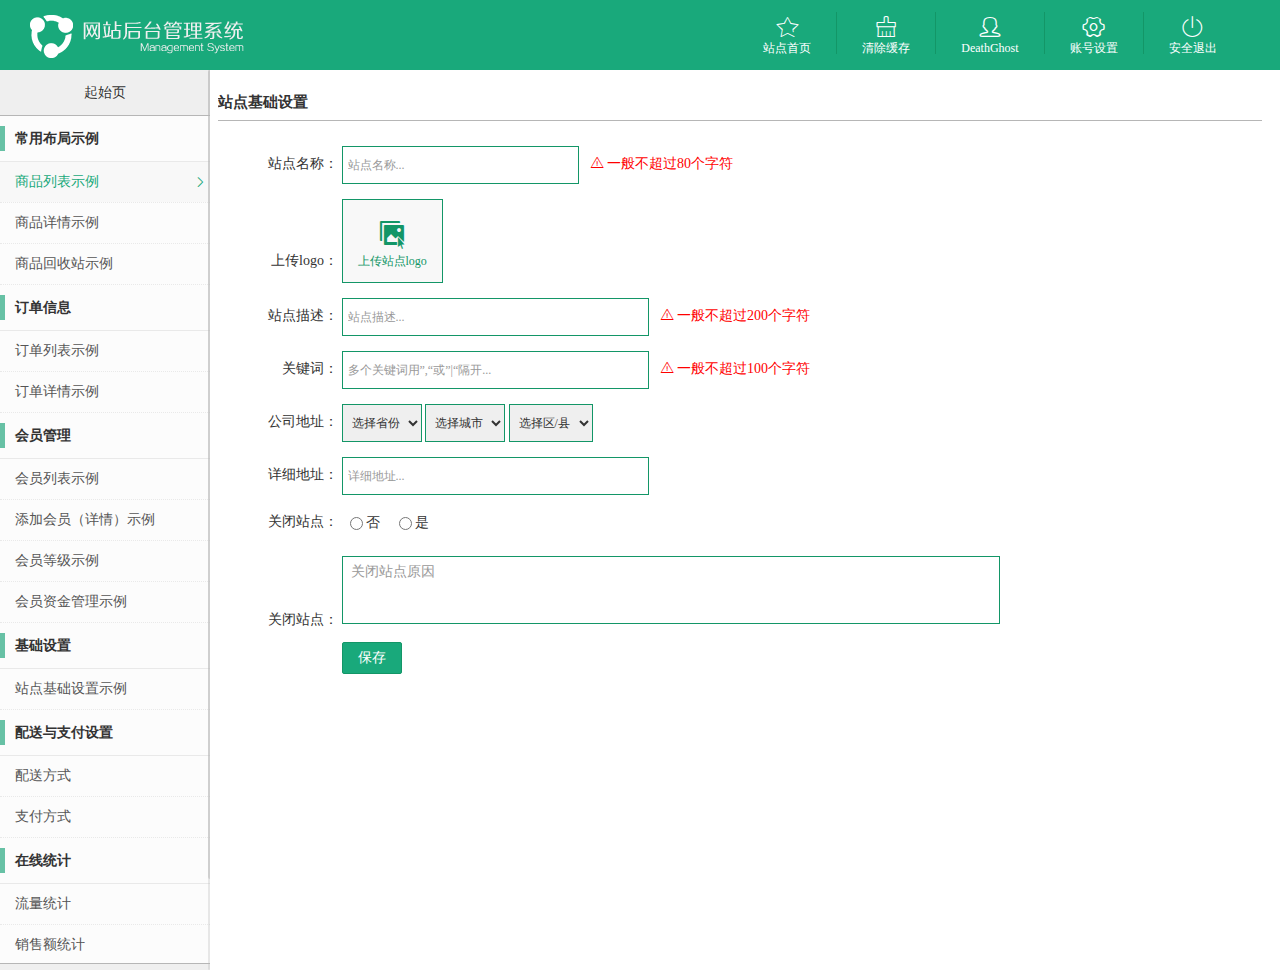
<file: src/main/webapp/jsp/admin/setting.html>
<!DOCTYPE html>
<html>
<head>
<meta charset="utf-8"/>
<title>后台管理系统</title>
<meta name="author" content="DeathGhost" />
<link rel="stylesheet" type="text/css" href="css/style.css">
<!--[if lt IE 9]>
<script src="js/html5.js"></script>
<![endif]-->
<script src="js/jquery.js"></script>
<script src="js/jquery.mCustomScrollbar.concat.min.js"></script>
<script>

	(function($){
		$(window).load(function(){
			
			$("a[rel='load-content']").click(function(e){
				e.preventDefault();
				var url=$(this).attr("href");
				$.get(url,function(data){
					$(".content .mCSB_container").append(data); //load new content inside .mCSB_container
					//scroll-to appended content 
					$(".content").mCustomScrollbar("scrollTo","h2:last");
				});
			});
			
			$(".content").delegate("a[href='top']","click",function(e){
				e.preventDefault();
				$(".content").mCustomScrollbar("scrollTo",$(this).attr("href"));
			});
			
		});
	})(jQuery);
</script>
</head>
<body>
<!--header-->
<header>
 <h1><img src="images/admin_logo.png"/></h1>
 <ul class="rt_nav">
  <li><a href="http://www.mycodes.net" target="_blank" class="website_icon">站点首页</a></li>
  <li><a href="#" class="clear_icon">清除缓存</a></li>
  <li><a href="#" class="admin_icon">DeathGhost</a></li>
  <li><a href="#" class="set_icon">账号设置</a></li>
  <li><a href="login.html" class="quit_icon">安全退出</a></li>
 </ul>
</header>
<!--aside nav-->
<!--aside nav-->
<aside class="lt_aside_nav content mCustomScrollbar">
 <h2><a href="index.html">起始页</a></h2>
 <ul>
  <li>
   <dl>
    <dt>常用布局示例</dt>
    <!--当前链接则添加class:active-->
    <dd><a href="product_list.html" class="active">商品列表示例</a></dd>
    <dd><a href="product_detail.html">商品详情示例</a></dd>
    <dd><a href="recycle_bin.html">商品回收站示例</a></dd>
   </dl>
  </li>
  <li>
   <dl>
    <dt>订单信息</dt>
    <dd><a href="order_list.html">订单列表示例</a></dd>
    <dd><a href="order_detail.html">订单详情示例</a></dd>
   </dl>
  </li>
  <li>
   <dl>
    <dt>会员管理</dt>
    <dd><a href="user_list.html">会员列表示例</a></dd>
    <dd><a href="user_detail.html">添加会员（详情）示例</a></dd>
    <dd><a href="user_rank.html">会员等级示例</a></dd>
    <dd><a href="adjust_funding.html">会员资金管理示例</a></dd>
   </dl>
  </li>
  <li>
   <dl>
    <dt>基础设置</dt>
    <dd><a href="setting.html">站点基础设置示例</a></dd>
   </dl>
  </li>
  <li>
   <dl>
    <dt>配送与支付设置</dt>
    <dd><a href="express_list.html">配送方式</a></dd>
    <dd><a href="pay_list.html">支付方式</a></dd>
   </dl>
  </li>
  <li>
   <dl>
    <dt>在线统计</dt>
    <dd><a href="discharge_statistic.html">流量统计</a></dd>
    <dd><a href="sales_volume.html">销售额统计</a></dd>
   </dl>
  </li>
  <li>
   <p class="btm_infor">© DeathGhost.cn 版权所有</p>
  </li>
 </ul>
</aside>

<section class="rt_wrap content mCustomScrollbar">
 <div class="rt_content">
      <div class="page_title">
       <h2 class="fl">站点基础设置</h2>
      </div>
     <section>
      <ul class="ulColumn2">
       <li>
        <span class="item_name" style="width:120px;">站点名称：</span>
        <input type="text" class="textbox textbox_225" placeholder="站点名称..."/>
        <span class="errorTips">一般不超过80个字符</span>
       </li>
       <li>
        <span class="item_name" style="width:120px;">上传logo：</span>
        <label class="uploadImg">
         <input type="file"/>
         <span>上传站点logo</span>
        </label>
       </li>
       <li>
        <span class="item_name" style="width:120px;">站点描述：</span>
        <input type="text" class="textbox textbox_295" placeholder="站点描述..."/>
        <span class="errorTips">一般不超过200个字符</span>
       </li>
       <li>
        <span class="item_name" style="width:120px;">关键词：</span>
        <input type="text" class="textbox textbox_295" placeholder="多个关键词用”,“或”|“隔开..."/>
        <span class="errorTips">一般不超过100个字符</span>
       </li>
       <li>
        <span class="item_name" style="width:120px;">公司地址：</span>
        <select class="select">
         <option>选择省份</option>
        </select>
        <select class="select">
         <option>选择城市</option>
        </select>
        <select class="select">
         <option>选择区/县</option>
        </select>
       </li>
       <li>
        <span class="item_name" style="width:120px;">详细地址：</span>
        <input type="text" class="textbox textbox_295" placeholder="详细地址..."/>
       </li>
       <li>
        <span class="item_name" style="width:120px;">关闭站点：</span>
        <label class="single_selection"><input type="radio" name="name"/>否</label>
        <label class="single_selection"><input type="radio" name="name"/>是</label>
       </li>
       <li>
        <span class="item_name" style="width:120px;">关闭站点：</span>
        <textarea placeholder="关闭站点原因" class="textarea" style="height:50px;width:640px;"></textarea>
       </li>
       <li>
        <span class="item_name" style="width:120px;"></span>
        <input type="submit" class="link_btn" value="保存"/>
       </li>
      </ul>
     </section>
 </div>
</section>
</body>
</html>
</file>
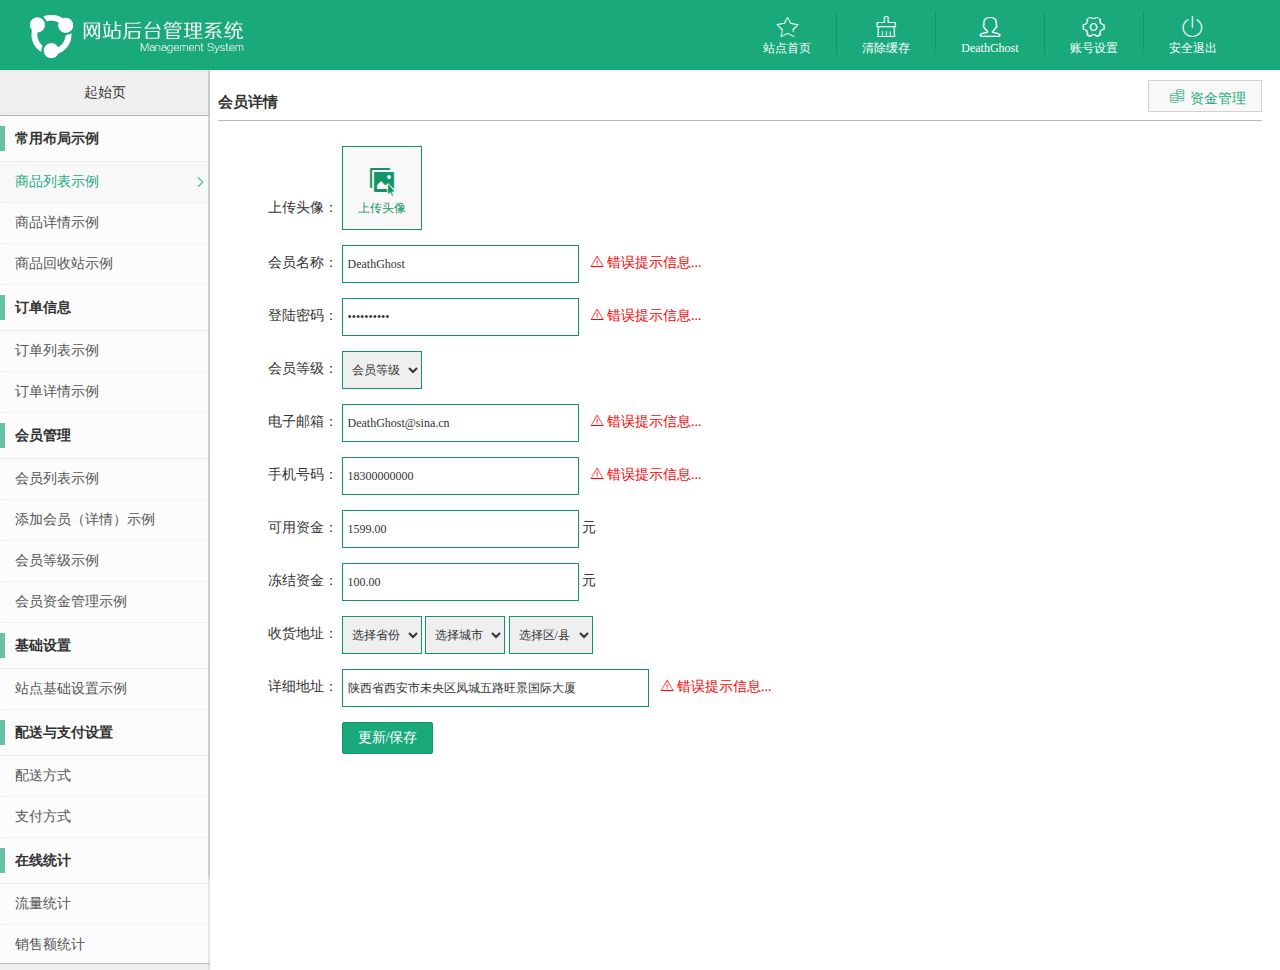
<file: src/main/webapp/jsp/admin/user_detail.html>
<!DOCTYPE html>
<html>
<head>
<meta charset="utf-8"/>
<title>后台管理系统</title>
<meta name="author" content="DeathGhost" />
<link rel="stylesheet" type="text/css" href="css/style.css">
<!--[if lt IE 9]>
<script src="js/html5.js"></script>
<![endif]-->
<script src="js/jquery.js"></script>
<script src="js/jquery.mCustomScrollbar.concat.min.js"></script>
<script>

	(function($){
		$(window).load(function(){
			
			$("a[rel='load-content']").click(function(e){
				e.preventDefault();
				var url=$(this).attr("href");
				$.get(url,function(data){
					$(".content .mCSB_container").append(data); //load new content inside .mCSB_container
					//scroll-to appended content 
					$(".content").mCustomScrollbar("scrollTo","h2:last");
				});
			});
			
			$(".content").delegate("a[href='top']","click",function(e){
				e.preventDefault();
				$(".content").mCustomScrollbar("scrollTo",$(this).attr("href"));
			});
			
		});
	})(jQuery);
</script>
</head>
<body>
<!--header-->
<header>
 <h1><img src="images/admin_logo.png"/></h1>
 <ul class="rt_nav">
  <li><a href="http://www.mycodes.net" target="_blank" class="website_icon">站点首页</a></li>
  <li><a href="#" class="clear_icon">清除缓存</a></li>
  <li><a href="#" class="admin_icon">DeathGhost</a></li>
  <li><a href="#" class="set_icon">账号设置</a></li>
  <li><a href="login.html" class="quit_icon">安全退出</a></li>
 </ul>
</header>
<!--aside nav-->
<!--aside nav-->
<aside class="lt_aside_nav content mCustomScrollbar">
 <h2><a href="index.html">起始页</a></h2>
 <ul>
  <li>
   <dl>
    <dt>常用布局示例</dt>
    <!--当前链接则添加class:active-->
    <dd><a href="product_list.html" class="active">商品列表示例</a></dd>
    <dd><a href="product_detail.html">商品详情示例</a></dd>
    <dd><a href="recycle_bin.html">商品回收站示例</a></dd>
   </dl>
  </li>
  <li>
   <dl>
    <dt>订单信息</dt>
    <dd><a href="order_list.html">订单列表示例</a></dd>
    <dd><a href="order_detail.html">订单详情示例</a></dd>
   </dl>
  </li>
  <li>
   <dl>
    <dt>会员管理</dt>
    <dd><a href="user_list.html">会员列表示例</a></dd>
    <dd><a href="user_detail.html">添加会员（详情）示例</a></dd>
    <dd><a href="user_rank.html">会员等级示例</a></dd>
    <dd><a href="adjust_funding.html">会员资金管理示例</a></dd>
   </dl>
  </li>
  <li>
   <dl>
    <dt>基础设置</dt>
    <dd><a href="setting.html">站点基础设置示例</a></dd>
   </dl>
  </li>
  <li>
   <dl>
    <dt>配送与支付设置</dt>
    <dd><a href="express_list.html">配送方式</a></dd>
    <dd><a href="pay_list.html">支付方式</a></dd>
   </dl>
  </li>
  <li>
   <dl>
    <dt>在线统计</dt>
    <dd><a href="discharge_statistic.html">流量统计</a></dd>
    <dd><a href="sales_volume.html">销售额统计</a></dd>
   </dl>
  </li>
  <li>
   <p class="btm_infor">© DeathGhost.cn 版权所有</p>
  </li>
 </ul>
</aside>

<section class="rt_wrap content mCustomScrollbar">
 <div class="rt_content">
      <div class="page_title">
       <h2 class="fl">会员详情</h2>
       <a href="adjust_funding.html" class="fr top_rt_btn money_icon">资金管理</a>
      </div>
      <ul class="ulColumn2">
       <li>
        <span class="item_name" style="width:120px;">上传头像：</span>
        <label class="uploadImg">
         <input type="file"/>
         <span>上传头像</span>
        </label>
       </li>
       <li>
        <span class="item_name" style="width:120px;">会员名称：</span>
        <input type="text" class="textbox textbox_225" value="DeathGhost" placeholder="会员账号..."/>
        <span class="errorTips">错误提示信息...</span>
       </li>
       <li>
        <span class="item_name" style="width:120px;">登陆密码：</span>
        <input type="password" class="textbox textbox_225" value="1830000000" placeholder="会员密码..."/>
        <span class="errorTips">错误提示信息...</span>
       </li>
       <li>
        <span class="item_name" style="width:120px;">会员等级：</span>
        <select class="select">
         <option>会员等级</option>
         <option>普通会员</option>
         <option>高级会员</option>
        </select>
       </li>
       <li>
        <span class="item_name" style="width:120px;">电子邮箱：</span>
        <input type="email" class="textbox textbox_225" value="DeathGhost@sina.cn" placeholder="电子邮件地址..."/>
        <span class="errorTips">错误提示信息...</span>
       </li>
       <li>
        <span class="item_name" style="width:120px;">手机号码：</span>
        <input type="tel" class="textbox textbox_225" value="18300000000" placeholder="手机号码..."/>
        <span class="errorTips">错误提示信息...</span>
       </li>
       <li>
        <span class="item_name" style="width:120px;">可用资金：</span>
        <input type="text" class="textbox textbox_225" value="1599.00" placeholder="可用资金（单位：元）..." readonly/>
        <span>元</span>
       </li>
       <li>
        <span class="item_name" style="width:120px;">冻结资金：</span>
        <input type="text" class="textbox textbox_225" value="100.00" placeholder="冻结资金（单位：元）..." readonly/>
        <span>元</span>
       </li>
       <li>
        <span class="item_name" style="width:120px;">收货地址：</span>
        <select class="select">
         <option>选择省份</option>
         <option>陕西省</option>
         <option>山西省</option>
        </select>
        <select class="select">
         <option>选择城市</option>
         <option>西安市</option>
         <option>大同市</option>
        </select>
        <select class="select">
         <option>选择区/县</option>
         <option>长安县</option>
         <option>不晓得</option>
        </select>
       </li>
       <li>
        <span class="item_name" style="width:120px;">详细地址：</span>
        <input type="text" class="textbox textbox_295" value="陕西省西安市未央区凤城五路旺景国际大厦" placeholder="详细地址..."/>
        <span class="errorTips">错误提示信息...</span>
       </li>
       <li>
        <span class="item_name" style="width:120px;"></span>
        <input type="submit" class="link_btn" value="更新/保存"/>
       </li>
      </ul>
 </div>
</section>
</body>
</html>
</file>
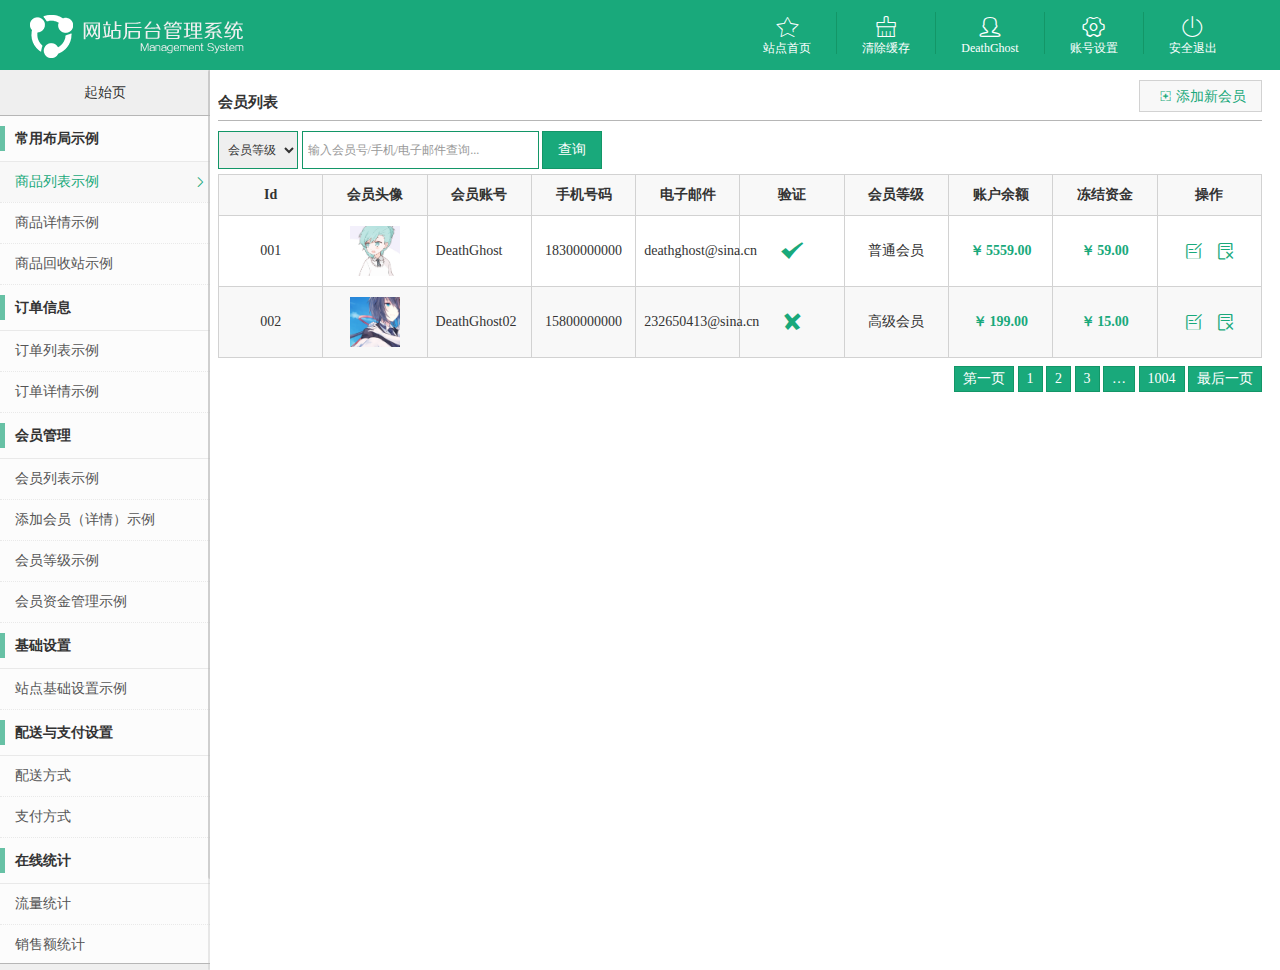
<file: src/main/webapp/jsp/admin/user_list.html>
<!DOCTYPE html>
<html>
<head>
<meta charset="utf-8"/>
<title>后台管理系统</title>
<meta name="author" content="DeathGhost" />
<link rel="stylesheet" type="text/css" href="css/style.css">
<!--[if lt IE 9]>
<script src="js/html5.js"></script>
<![endif]-->
<script src="js/jquery.js"></script>
<script src="js/jquery.mCustomScrollbar.concat.min.js"></script>
<script>

	(function($){
		$(window).load(function(){
			
			$("a[rel='load-content']").click(function(e){
				e.preventDefault();
				var url=$(this).attr("href");
				$.get(url,function(data){
					$(".content .mCSB_container").append(data); //load new content inside .mCSB_container
					//scroll-to appended content 
					$(".content").mCustomScrollbar("scrollTo","h2:last");
				});
			});
			
			$(".content").delegate("a[href='top']","click",function(e){
				e.preventDefault();
				$(".content").mCustomScrollbar("scrollTo",$(this).attr("href"));
			});
			
		});
	})(jQuery);
</script>
</head>
<body>
<!--header-->
<header>
 <h1><img src="images/admin_logo.png"/></h1>
 <ul class="rt_nav">
  <li><a href="http://www.mycodes.net" target="_blank" class="website_icon">站点首页</a></li>
  <li><a href="#" class="clear_icon">清除缓存</a></li>
  <li><a href="#" class="admin_icon">DeathGhost</a></li>
  <li><a href="#" class="set_icon">账号设置</a></li>
  <li><a href="login.html" class="quit_icon">安全退出</a></li>
 </ul>
</header>
<!--aside nav-->
<!--aside nav-->
<aside class="lt_aside_nav content mCustomScrollbar">
 <h2><a href="index.html">起始页</a></h2>
 <ul>
  <li>
   <dl>
    <dt>常用布局示例</dt>
    <!--当前链接则添加class:active-->
    <dd><a href="product_list.html" class="active">商品列表示例</a></dd>
    <dd><a href="product_detail.html">商品详情示例</a></dd>
    <dd><a href="recycle_bin.html">商品回收站示例</a></dd>
   </dl>
  </li>
  <li>
   <dl>
    <dt>订单信息</dt>
    <dd><a href="order_list.html">订单列表示例</a></dd>
    <dd><a href="order_detail.html">订单详情示例</a></dd>
   </dl>
  </li>
  <li>
   <dl>
    <dt>会员管理</dt>
    <dd><a href="user_list.html">会员列表示例</a></dd>
    <dd><a href="user_detail.html">添加会员（详情）示例</a></dd>
    <dd><a href="user_rank.html">会员等级示例</a></dd>
    <dd><a href="adjust_funding.html">会员资金管理示例</a></dd>
   </dl>
  </li>
  <li>
   <dl>
    <dt>基础设置</dt>
    <dd><a href="setting.html">站点基础设置示例</a></dd>
   </dl>
  </li>
  <li>
   <dl>
    <dt>配送与支付设置</dt>
    <dd><a href="express_list.html">配送方式</a></dd>
    <dd><a href="pay_list.html">支付方式</a></dd>
   </dl>
  </li>
  <li>
   <dl>
    <dt>在线统计</dt>
    <dd><a href="discharge_statistic.html">流量统计</a></dd>
    <dd><a href="sales_volume.html">销售额统计</a></dd>
   </dl>
  </li>
  <li>
   <p class="btm_infor">© DeathGhost.cn 版权所有</p>
  </li>
 </ul>
</aside>

<section class="rt_wrap content mCustomScrollbar">
 <div class="rt_content">
      <div class="page_title">
       <h2 class="fl">会员列表</h2>
       <a href="user_detail.html" class="fr top_rt_btn add_icon">添加新会员</a>
      </div>
      <section class="mtb">
       <select class="select">
        <option>会员等级</option>
        <option>普通会员</option>
        <option>高级会员</option>
       </select>
       <input type="text" class="textbox textbox_225" placeholder="输入会员号/手机/电子邮件查询..."/>
       <input type="button" value="查询" class="group_btn"/>
      </section>
      <table class="table">
       <tr>
        <th>Id</th>
        <th>会员头像</th>
        <th>会员账号</th>
        <th>手机号码</th>
        <th>电子邮件</th>
        <th>验证</th>
        <th>会员等级</th>
        <th>账户余额</th>
        <th>冻结资金</th>
        <th>操作</th>
       </tr>
       <tr>
        <td class="center">001</td>
        <td class="center"><img src="upload/user_002.png" width="50" height="50"/></td>
        <td>DeathGhost</td>
        <td class="center">18300000000</td>
        <td class="center">deathghost@sina.cn</td>
        <td class="center"><a title="已验证" class="link_icon">&#89;</a></td>
        <td class="center">普通会员</td>
        <td class="center">
         <strong class="rmb_icon">5559.00</strong>
        </td>
        <td class="center">
         <strong class="rmb_icon">59.00</strong>
        </td>
        <td class="center">
         <a href="user_detail.html" title="编辑" class="link_icon">&#101;</a>
         <a href="#" title="删除" class="link_icon">&#100;</a>
        </td>
       </tr>
       <tr>
        <td class="center">002</td>
        <td class="center"><img src="upload/user_001.png" width="50" height="50"/></td>
        <td>DeathGhost02</td>
        <td class="center">15800000000</td>
        <td class="center">232650413@sina.cn</td>
        <td class="center"><a title="未验证" class="link_icon">&#88;</a></td>
        <td class="center">高级会员</td>
        <td class="center">
         <strong class="rmb_icon">199.00</strong>
        </td>
        <td class="center">
         <strong class="rmb_icon">15.00</strong>
        </td>
        <td class="center">
         <a href="user_detail.html" title="编辑" class="link_icon">&#101;</a>
         <a href="#" title="删除" class="link_icon">&#100;</a>
        </td>
       </tr>
      </table>
      <aside class="paging">
       <a>第一页</a>
       <a>1</a>
       <a>2</a>
       <a>3</a>
       <a>…</a>
       <a>1004</a>
       <a>最后一页</a>
      </aside>
 </div>
</section>
</body>
</html>
</file>
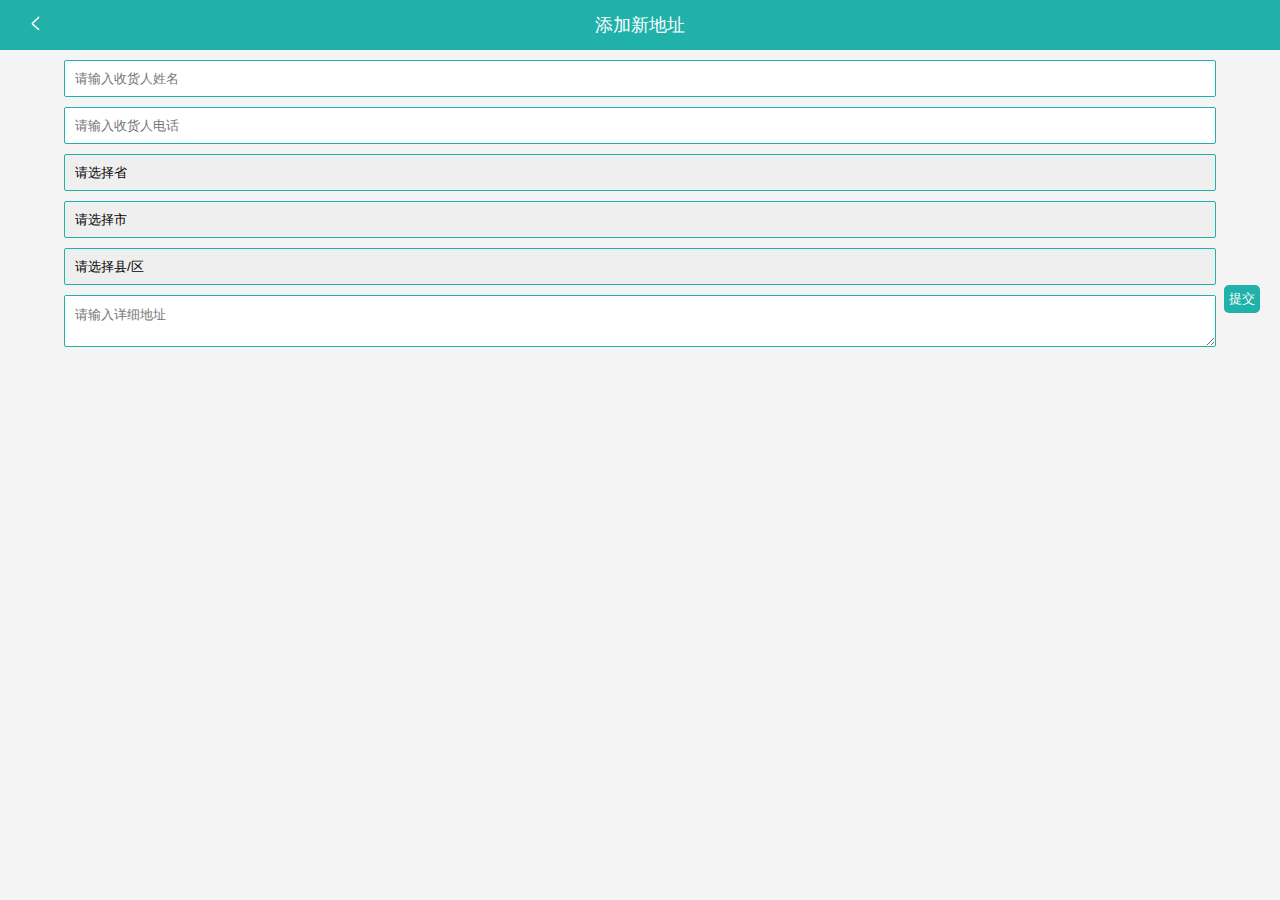
<file: src/main/webapp/jsp/front/address.html>
<!DOCTYPE html>
<html>

	<head lang="en">
		<meta charset="UTF-8">
		<meta name="viewport" content="width=device-width,height=device-height, user-scalable=no,initial-scale=1, minimum-scale=1, maximum-scale=1">
		<title>收货地址</title>
		<link rel="stylesheet" href="css/spxq.css" />
		<link rel="stylesheet" type="text/css" href="css/swipe.css">
		<script type="text/javascript" src="js/touch.js"></script>
		<style>
			select,textarea,input{
				width: 90%;
				margin-left: 5%;
				margin-top: 10px;
				border: 1px solid #20b1aa;
				padding: 10px 10px;
				border-radius: 2px 2px;
			} 
			.btnn{background:#20b1aa;color: #FFFFFF;padding: 5px 5px;border:none;border-radius: 5px;float:right;margin-right:20px;}
		</style>
	</head>

	<body  style="background: #f4f4f4;">
		<div class="body">
			<div class="tour" style=" background:#20b1aa;color: #FFFFFF;border:none;">
				<a href="#"   onclick="javascript:history.go(-1);" class="tour1"><img src="img/back.png" alt="" style="height: 26px;width: 20px"></a>
				<p class="toph">
					<p>添加新地址</p>
				</p>
			</div>
			<div>
				<form>
					<input type="tel" placeholder="请输入收货人姓名"/>
					<input type="tel" placeholder="请输入收货人电话"/>
					<select>
						<option>请选择省</option>
					</select> 
					<select>
						<option>请选择市</option>
					</select>
					<select>
						<option>请选择县/区</option>
					</select>
					<textarea placeholder="请输入详细地址"></textarea>
					<button type="button" class="btnn">提交</button>
				</form>
			</div>
		</div>	 
	</body>

</html>
</file>
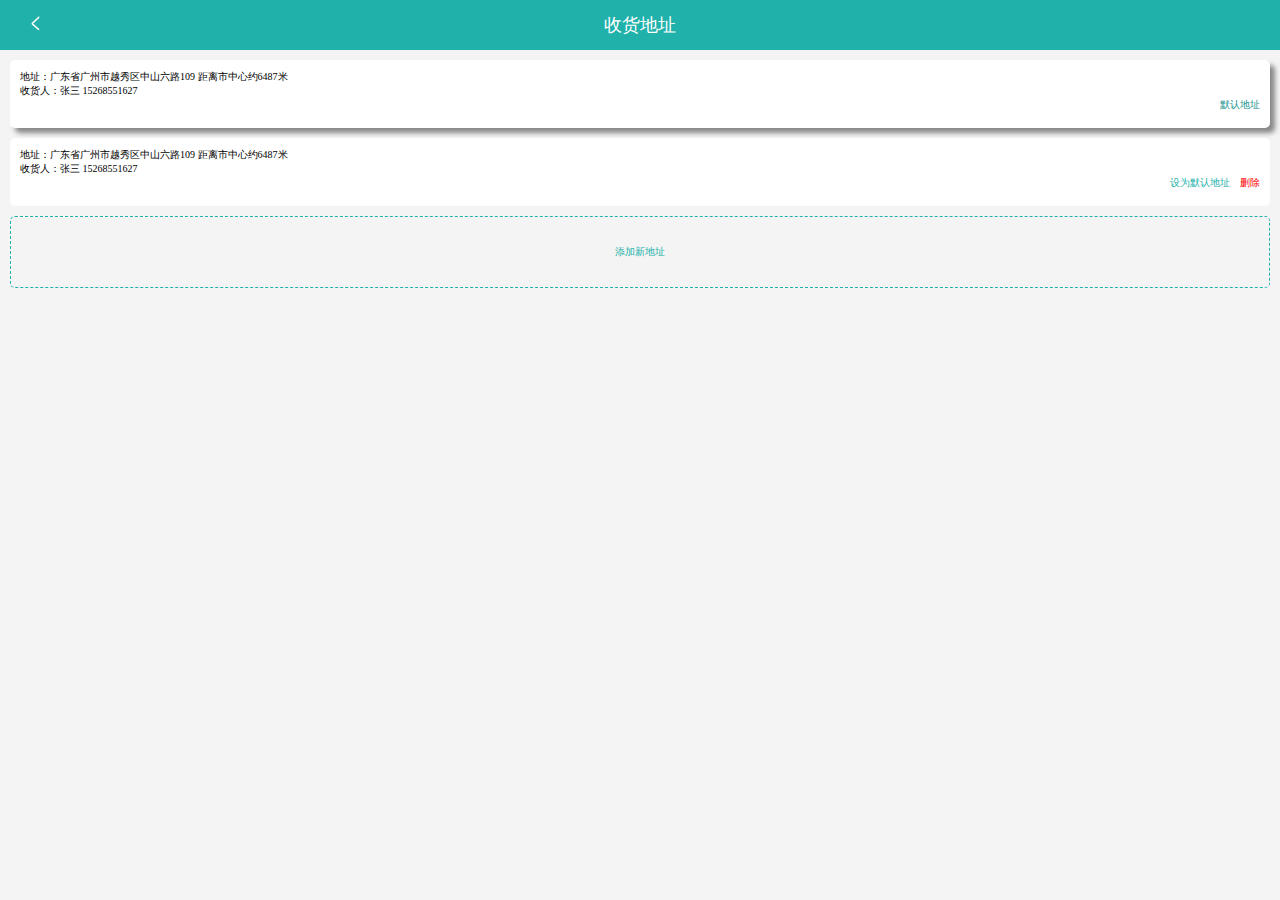
<file: src/main/webapp/jsp/front/addresslist.html>
<!DOCTYPE html>
<html>

	<head lang="en">
		<meta charset="UTF-8">
		<meta name="viewport" content="width=device-width,height=device-height, user-scalable=no,initial-scale=1, minimum-scale=1, maximum-scale=1">
		<title>收货地址</title>
		<link rel="stylesheet" href="css/spxq.css" />
		<link rel="stylesheet" type="text/css" href="css/swipe.css">
		<script type="text/javascript" src="js/touch.js"></script>
		<style>
			.item{
				margin:10px 10px;
				background: #FFFFFF;
				padding: 10px 10px;
				border-radius: 5px;
			} 
			.item.sel{
				box-shadow: 5px 5px 5px #888888;
			}
			.item p:nth-child(3){
				height: 20px;
			}
			.default{
				float: right;color: #20b1aa ;
			}
			.default.sel{
				color: #15948e ;
			}
			.red{
				color: red;
				margin-left: 10px;
			}
			.add{
				margin:10px 10px;
				line-height: 70px;
				text-align: center;
				border: dashed 1px #20b1aa;
				display: block;
				color: #20b1aa;
				border-radius: 5px;
			}
		</style>
	</head>

	<body  style="background: #f4f4f4;">
		<div class="body">
			<div class="tour" style=" background:#20b1aa;color: #FFFFFF;border:none;">
				<a href="#"   onclick="javascript:history.go(-1);" class="tour1"><img src="img/back.png" alt="" style="height: 26px;width: 20px"></a>
				<p class="toph">
					<p>收货地址</p>
				</p>
			</div>
			<div>
				<div class="item sel">
					<p>地址：广东省广州市越秀区中山六路109 距离市中心约6487米</p>
					<p>收货人：张三  15268551627</p>
					<p><a class="default sel">默认地址</a></p>
				</div>
				
				
				<div class="item">
					<p>地址：广东省广州市越秀区中山六路109 距离市中心约6487米</p>
					<p>收货人：张三  15268551627</p>
					<p><a class="default red">删除</a><a class="default" href="#">设为默认地址</a></p>
				</div>
				
				<a class="add" href="address.html">
					添加新地址
				</a>
				
			</div>
		</div>	 
	</body>

</html>
</file>
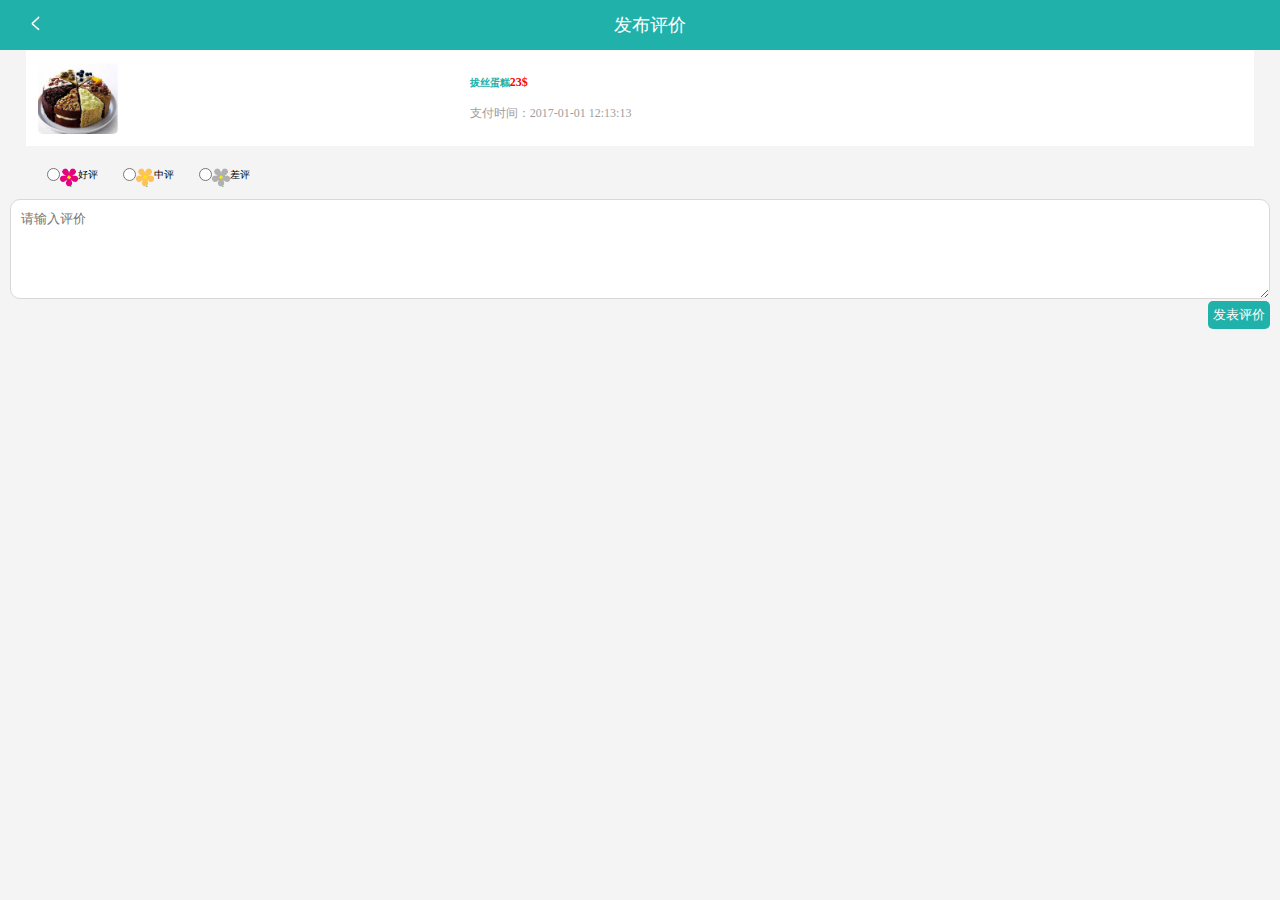
<file: src/main/webapp/jsp/front/comment.html>
<!DOCTYPE html>
<html>

	<head lang="en">
		<meta charset="UTF-8">
		<meta name="viewport" content="width=device-width,height=device-height, user-scalable=no,initial-scale=1, minimum-scale=1, maximum-scale=1">
		<title>商品评价</title>
		<link rel="stylesheet" href="css/spxq.css" />
		<link rel="stylesheet" type="text/css" href="css/swipe.css">
		<script type="text/javascript" src="js/touch.js"></script>
		<style>
			.toph{
				margin-left: 20px;
			}
			.toph a{
				display: inline-block;
				float: left;
				width: 24%;
				text-align: center;
				color: #FFFFFF;
			}
			.sel{background: #1ea59e;}
			table{
				background: #FFFFFF;
				margin-left:2%;
				padding: 10px 10px;
				width:96%;
			}
			table img.dangao{width: 80px;border-radius: 5px;margin-right: 10px;}
			table span{color:#9e9e9e;font-size: 12px;}
			
			.more{
				color:#9e9e9e;font-size: 12px;text-align: center;
			}
			.hua{width:15px;float:right;}
			textarea{width: 100%;border: 1px solid #d8d8d8;border-radius: 10px;height: 100px;padding: 10px 10px;}
			.btnn{background:#20b1aa;color: #FFFFFF;padding: 5px 5px;border:none;border-radius: 5px;float:right}
			input{-webkit-appearance: radio;}
		</style>
	</head>

	<body  style="background: #f4f4f4;">
		<div class="body">
			<div class="tour" style=" background:#20b1aa;color: #FFFFFF;border:none;">
				<a href="allGoods.html" class="tour1"><img src="img/back.png" alt="" style="height: 26px;width: 20px"></a>
				<p class="toph">
					发布评价
				</p>
			</div>
			<div>
				<table>
					<tr>
						<td><img src="img/u67.png" class="dangao"></td>
						<td>
							<h4 style="color:#20b1aa;margin-bottom: 15px;">拔丝蛋糕<span style="color: red;">23$</span></h4>
							<span>支付时间：2017-01-01 12:13:13</span>
						</td>
					</tr>
				</table>
				
				 <form style="margin: 10px 10px;">
				 	<table style="background: none;width:250px;">
						<tr>
							<td><input type="radio" name="hua" style="float: left;"/><img src="img/hua1.png" style="width: 18px;float: left;"/>好评</td>
							<td><input type="radio" name="hua" style="float: left;"/><img src="img/hua2.png" style="width: 18px;float: left;"/>中评</td>
				 			<td><input type="radio" name="hua" style="float: left;"/><img src="img/hua0.png" style="width: 18px;float: left;"/>差评</td>
						</tr>
					</table>
				 	<textarea placeholder="请输入评价"></textarea>
				 	<button type="button" class="btnn">发表评价</button>
				 </form>
				 
				
				
			</div>
		</div>	 
	</body>

</html>
</file>
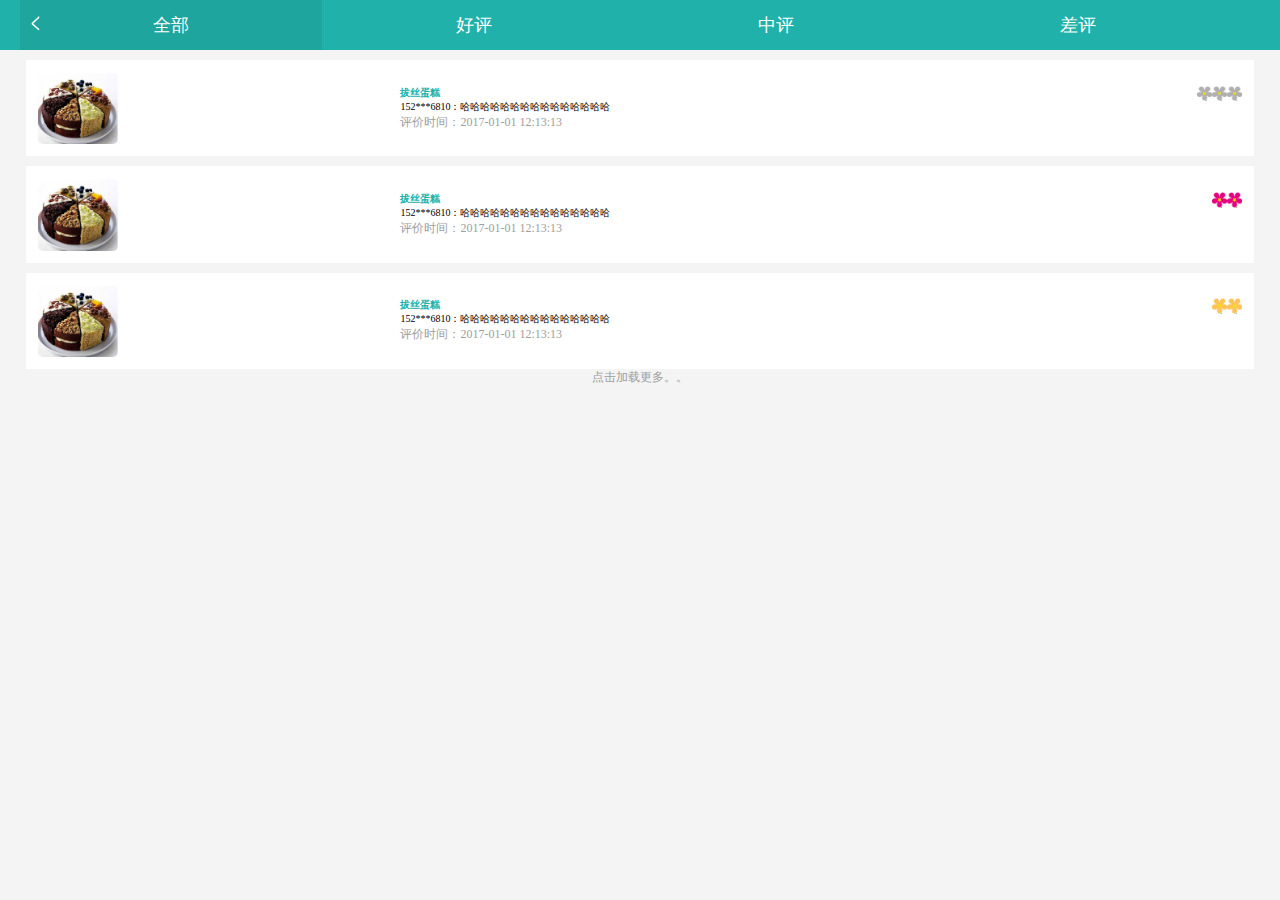
<file: src/main/webapp/jsp/front/commentlist.html>
<!DOCTYPE html>
<html>

	<head lang="en">
		<meta charset="UTF-8">
		<meta name="viewport" content="width=device-width,height=device-height, user-scalable=no,initial-scale=1, minimum-scale=1, maximum-scale=1">
		<title>商品评价</title>
		<link rel="stylesheet" href="css/spxq.css" />
		<link rel="stylesheet" type="text/css" href="css/swipe.css">
		<script type="text/javascript" src="js/touch.js"></script>
		<style>
			.toph{
				margin-left: 20px;
			}
			.toph a{
				display: inline-block;
				float: left;
				width: 24%;
				text-align: center;
				color: #FFFFFF;
			}
			.sel{background: #1ea59e;}
			table{
				background: #FFFFFF;
				margin-left:2%;
				padding: 10px 10px;
				width:96%;
				margin-top: 10px;
				padding: 10px 10px;
			}
			table img.dangao{width: 80px;border-radius: 5px;margin-right: 10px;}
			table span{color:#9e9e9e;font-size: 12px;}
			
			.more{
				color:#9e9e9e;font-size: 12px;text-align: center;
			}
			.hua{width:15px;float:right;}
		</style>
	</head>

	<body  style="background: #f4f4f4;">
		<div class="body">
			<div class="tour" style=" background:#20b1aa;color: #FFFFFF;border:none;">
				<a href="#"   onclick="javascript:history.go(-1);" class="tour1"><img src="img/back.png" alt="" style="height: 26px;width: 20px"></a>
				<p class="toph">
					<a class="sel">全部</a>
					<a>好评</a>
					<a>中评</a>
					<a>差评</a>
				</p>
			</div>
			<div>
				<table>
					<tr>
						<td><img src="img/u67.png" class="dangao"></td>
						<td>
							<h4 style="color:#20b1aa;">拔丝蛋糕<img src="img/hua0.png" class="hua"><img src="img/hua0.png" class="hua"><img src="img/hua0.png" class="hua"></h4>
							<p>152***6810：哈哈哈哈哈哈哈哈哈哈哈哈哈哈哈</p>
							<span>评价时间：2017-01-01 12:13:13</span>
						</td>
					</tr>
				</table>
				
				<table>
					<tr>
						<td><img src="img/u67.png" class="dangao"></td>
						<td>
							<h4 style="color:#20b1aa;">拔丝蛋糕<img src="img/hua1.png" class="hua"><img src="img/hua1.png" class="hua"></h4>
							<p>152***6810：哈哈哈哈哈哈哈哈哈哈哈哈哈哈哈</p>
							<span>评价时间：2017-01-01 12:13:13</span>
						</td>
					</tr>
				</table>
				
				
				<table>
					<tr>
						<td><img src="img/u67.png" class="dangao"></td>
						<td>
							<h4 style="color:#20b1aa;">拔丝蛋糕<img src="img/hua2.png" class="hua"><img src="img/hua2.png" class="hua"></h4>
							<p>152***6810：哈哈哈哈哈哈哈哈哈哈哈哈哈哈哈</p>
							<span>评价时间：2017-01-01 12:13:13</span>
						</td>
					</tr>
				</table>
				 
				
				<div class="more">点击加载更多。。</div>
			</div>
		</div>	 
	</body>

</html>
</file>
<file: src/main/webapp/jsp/front/css/style.css>
@charset "UTF-8";
html{
    font-size: 62.5%;
}
*{
    margin: 0;
    padding: 0;
    text-decoration: none;
    box-sizing: border-box;
    list-style-type: none;
    cursor:default;
    -webkit-appearance:none;
}
a {
    -webkit-tap-highlight-color: transparent;
    -webkit-touch-callout: none;
    -webkit-user-select: none;
}
.body{
    font-family:"Tahoma,Arial,Roboto,”Droid Sans”,”Helvetica Neue”,”Droid Sans Fallback”,”Heiti SC”,”Hiragino Sans GB”,Simsun,sans-self;
    margin: 0 auto;
}
img{
    width: 100%;
    display: block;
}
a,img,button,input,textarea{
    color: #000000;
    -webkit-tap-highlight-color: transparent;
    -webkit-touch-callout: none;
    -webkit-user-select: none;
}
header{
    display: block;
    position: fixed;
    width: 100%;
    top:0;
    background-color: lightseagreen;
    z-index: 9999;
}
header div{
    font-size: 1.2rem;
    text-align: right;
    padding-top: 1rem;
    padding-bottom: 1rem;
    padding-right: 4%;
}
header div a{
    color: white;
}
header div a button{
    color: lightseagreen;
    outline: none;
    border: none;
    border-radius: 8px;
    -webkit-border-radius: 8px;
    background-color: white;
    padding: 0.5rem 1rem;
}
.container{
    max-width: 640px;
    margin: 0 auto;
}
.allLogo{
    position: relative;
}
.logo{
    margin: 0 auto;
    max-width:640px;
}
.head{
    width: 64px;
    position: absolute;
    bottom:-4rem;
    left: 1rem;
    z-index:999;
}
.headInfo{
    position: absolute;
    font-size: 1.6rem;
    bottom:-3rem ;
    left: 8rem;
    z-index:999;
}
.SeckillOne{
    padding-top: 1rem;
    background-color: gainsboro;
    margin-top: 5rem;
    position: relative;
}
.SeckillOne img{
    max-width: 640px;
    max-height: 178px;
}
.SeckillTwo{
    padding-top: 1rem;
    padding-bottom: 1rem;
    background-color: gainsboro;
    position: relative;
}
.SeckillTwo img{
    max-width: 640px;
    max-height: 178px;
}
.HotDate{
    position: absolute;
    top:1rem;
    left: 2%;
    background-image: url('../img/daojishi.png');
    background-size: 70px 78px;
    width: 70px;
    height: 78px;
    color: white;
    text-align: center;
}
.HotDate a{
    display: inline-block;
    padding: 0.1rem 0.3rem;
    border-radius: 10px;
    border: 1px solid white;
    color: white;
}
.hurry{
    position: absolute;
    top: 40%;
    right: 4%;
}
.hurry img{
    width: 8px;
    height: 11px;
    display: inline;
}
.hurry button{
    outline: none;
    border: none;
    color: white;
    padding: 1rem 2rem 1rem 3rem;
    font-size: 1.4rem;
    background-color: #000000;
    border-radius: 20px;
    -webkit-border-radius: 20px;
}
.number{
    position: absolute;
    bottom: 4%;
    right: 4%;
    font-size: 1.3rem;
    color: lightyellow;
}
.store{
    margin-top: 2rem;
    font-size: 1.4rem;
    position: relative;
}
.store .li1{
    margin-left: 4%;
    float: left;
}
.store .li2{
    margin-right: 4%;
    float: right;
}
.ycmenu{
    width:100%;
    display: none;
    background-color: #ffffff;
    position: absolute;
    z-index:6666;
    top: 4rem;
}
.ycmenu ul {
    text-align: center;
}
.ycmenu ul li {
    height: 2rem;
    line-height: 2rem;
    font-size: 1.4rem;
}
.ycmenu ul li a{
    border-bottom: 1px solid #000000;
    display: block;
}
.ycmenu ul li .a{
    color: green;
    border: 1px solid green;
}
.clear{
    clear: both;
}
.border{
    margin-top: 1.5rem;
    border-bottom: 1px solid gainsboro;
}
.allsp{
    max-width: 640px;
    margin: 0 auto;
    padding:  0 0 0 2%;
}
figure{
    width: 48%;
    margin-right: 2%;
    float: left;
    border-top: 1px solid gainsboro;
    margin-bottom:0.5rem;
    padding-top: 0.5rem;
}
figure img{
    border-radius: 0.1rem;
}
figure p {
    padding-top:0.5rem;
    font-size:1.4rem;
    font-weight: normal;
    white-space: nowrap;
    overflow: hidden;
    text-overflow: ellipsis;
    text-align:left;
    padding-left: 2%;
}
figure div em{
    display:inline-block;
    margin-top:6%;
    font-style: normal;
    font-size:1.6rem;
    color: red;
    padding-left: 2%;
}
figure div em small{
    text-decoration: line-through;
    font-size: 1rem;
    color: darkgray;
}
.footer{
    height: 8rem;
    background-color: gainsboro;
    text-align:center ;
}
.footer p {
    color: darkgray;
    font-size: 1.4rem;
}
.wx_nav a:before{
     background-image:url("../img/opcity.png");
     background-repeat:no-repeat;
     background-size:340px 20px;
     -webkit-background-size:340px 20px;
 }
.wx_nav{
    overflow:hidden;
    height:48px;
    border-top:1px solid #ddd;
    position:fixed;
    z-index:900;
    width:100%;
    bottom:0;
    left:0;
}
.wx_nav a{
    width:200px;
    height:49px;
    color:#999;
    font-size:12px;
    background-color:white;
    text-align:center;
}
.wx_nav a:before{
    width:30px;
    height:20px;
    content:'\20';
    display:block;
    margin:5px auto 2px auto;
}
.wx_nav a:active{
    background-color:whitesmoke;
    color:lightseagreen;
}
.wx_nav a:active,.wx_nav a.nav_index{
    color:lightseagreen;
}
.wx_nav a:active:before,.wx_nav a.nav_index:before{
    background-image:url("../img/greenicon.png");
    background-repeat:no-repeat;
    background-size:340px 20px;
    -webkit-background-size:340px 20px;
}
.wx_nav .nav_index:before{
    background-position: 5px 0;
}
.wx_nav .nav_fav:before{
    background-position: -103px 0;
}
.wx_nav .nav_shopcart:before{
    background-position: -212px 0;
}
.wx_nav .nav_me:before{
    background-position: -315px 0;
}
.wx_nav{
    display:box;
    display:-ms-box;
    display:-webkit-box;
    display:flex;
    display:-ms-flexbox;
    display:-webkit-flex;
}
.wx_nav a{
    display:block;
    flex:1;
    -ms-flex:1;
    -webkit-flex:1;
    box-flex:1;
    -ms-box-flex:1;
    -webkit-box-flex:1;
}
.theme-popover-mask {
    z-index: 99;
    position:fixed;
    top:0;
    left:0;
    width:100%;
    height:100%;
    background:#000;
    opacity:0.4;
    filter:alpha(opacity=40);
    display:none
}
</file>
<file: src/main/webapp/jsp/front/css/Up.css>
@charset "UTF-8";
html{
    font-size: 62.5%;
}
*{
    margin: 0;
    padding: 0;
    text-decoration: none;
    box-sizing: border-box;
    list-style-type: none;
    cursor:default;
    -webkit-appearance:none;
}
a {
    -webkit-tap-highlight-color: transparent;
    -webkit-touch-callout: none;
    -webkit-user-select: none;
}
.body{
    font-family:"Tahoma,Arial,Roboto,”Droid Sans”,”Helvetica Neue”,”Droid Sans Fallback”,”Heiti SC”,”Hiragino Sans GB”,Simsun,sans-self;
    margin: 0 auto;
}
img{
    width: 100%;
}
a,img,button,input,textarea{
    color: #000000;
    -webkit-tap-highlight-color: transparent;
    -webkit-touch-callout: none;
    -webkit-user-select: none;
}
.actGotop {
    position: fixed;
    bottom: 8rem;
    right: 4%;
    display: none;
}
.actGotop img{
    width: 40px;
}
</file>
<file: src/main/webapp/jsp/front/css/spxq.css>
@charset "UTF-8";
html{
    font-size: 62.5%;
}
*{
    margin: 0;
    padding: 0;
    text-decoration: none;
    box-sizing: border-box;
    cursor:default;
    list-style-type: none;
    -webkit-appearance:none;
}
a {
    -webkit-tap-highlight-color: transparent;
    -webkit-touch-callout: none;
    -webkit-user-select: none;
}

.body{
    font-family:"Tahoma,Arial,Roboto,”Droid Sans”,”Helvetica Neue”,”Droid Sans Fallback”,”Heiti SC”,”Hiragino Sans GB”,Simsun,sans-self;
    margin: 0 auto;
}
img{
    width: 100%;
    display: block;
}
a{
    color: #000000;
    -webkit-tap-highlight-color: transparent;
    -webkit-touch-callout: none;
    -webkit-user-select: none;
}
a,img,button,input,textarea {
    -webkit-tap-highlight-color:rgba(255,255,255,0);
}
.tour{
    width: 100%;
    height: 5rem;
    border-bottom: 1px solid #000000;
    position: relative;
}
.tour1{
    position: absolute;
    top:1rem;
    left: 2%;
}
.tour p{
    text-align: center;
    line-height: 5rem;
    font-size: 1.8rem;
}
.tour2{
    position: absolute;
    top:1rem;
    right: 2%;
}
figure{
    margin: 0 auto;
    border-left: 1px solid #b4b4b4;
    border-right: 1px solid #b4b4b4;
}
figure img{
    border-radius: 0.1rem;
}
figure p {
    padding-top: 1rem;
    font-size:1.3rem;
    font-weight: normal;
    white-space: nowrap;
    overflow: hidden;
    text-overflow: ellipsis;
    text-align:left;
    padding-left: 2%;
}
figure div em{
    font-style: normal;
    font-size:1.6rem;
    line-height:3rem;
    color: red;
    padding-left: 2%;
}
figure div a {
    float: right;
}
figure div a button{
    font-size:1.4rem;
    margin-top: -0.5rem;
    height:30px;
    width: 8rem;
    color: green;
    background-color: #ffffff;
    border:1px solid green;
    border-radius: 6px;
    text-align: center;
    outline: none;
    margin-right: 1.5rem;
}
.sjxx {
    max-width: 640px;
    margin: 0 auto;
    height: 70px;
}
.sjxx .pclass1{
    line-height: 70px;
    font-size:1.3rem;
    font-weight: normal;
    white-space: nowrap;
    overflow: hidden;
    text-overflow: ellipsis;
    padding-left: 2%;
}
.sjxx .pclass2{
    line-height: 35px;
    font-size:1.3rem;
    font-weight: normal;
    white-space: nowrap;
    overflow: hidden;
    text-overflow: ellipsis;
    padding-left: 2%;
}
.zshlogo{
    width: 100%;
    height: 13rem;
}
.zshlogo a img{
    padding: 0.5rem;
    margin: 0 auto;
}

.zshlogo p{
    font-size: 1.2rem;
    text-align: center;
}
.wx_nav a:before{
    background-image:url("../img/opcity.png");
    background-repeat:no-repeat;
    background-size:340px 20px;
    -webkit-background-size:340px 20px;
}
.wx_nav{
    overflow:hidden;
    height:48px;
    border-top:1px solid #ddd;
    position:fixed;
    z-index:900;
    width:100%;
    bottom:0;
    left:0;
}
.wx_nav a{
    width:200px;
    height:49px;
    color:#999;
    font-size:12px;
    background-color:white;
    text-align:center;
}
.wx_nav a:before{
    width:30px;
    height:20px;
    content:'\20';
    display:block;
    margin:5px auto 2px auto;
}
.wx_nav a:active{
    background-color:whitesmoke;
    color:lightseagreen;
}
.wx_nav a:active,.wx_nav a.nav_index{
    color:lightseagreen;
}
.wx_nav a:active:before,.wx_nav a.nav_index:before{
    background-image:url("../img/greenicon.png");
    background-repeat:no-repeat;
    background-size:340px 20px;
    -webkit-background-size:340px 20px;
}
.wx_nav .nav_index:before{
    background-position: 5px 0;
}
.wx_nav .nav_fav:before{
    background-position: -103px 0;
}
.wx_nav .nav_shopcart:before{
    background-position: -212px 0;
}
.wx_nav .nav_me:before{
    background-position: -315px 0;
}
.wx_nav{
    display:box;
    display:-ms-box;
    display:-webkit-box;
    display:flex;
    display:-ms-flexbox;
    display:-webkit-flex;
}
.wx_nav a{
    display:block;
    flex:1;
    -ms-flex:1;
    -webkit-flex:1;
    box-flex:1;
    -ms-box-flex:1;
    -webkit-box-flex:1;
}
.theme-popover-mask {
    z-index: 99;
    position:fixed;
    top:0;
    left:0;
    width:100%;
    height:100%;
    background:#000;
    opacity:0.4;
    filter:alpha(opacity=40);
    display:none
}
</file>
<file: src/main/webapp/jsp/front/css/swipe.css>
body{ margin:0; padding:0;-webkit-appearance:none;}
.addWrap{ position:relative; width:100%;background:#fff;margin:0; padding:0;}
.addWrap .swipe{overflow: hidden;visibility: hidden;position:relative;}
.addWrap .swipe-wrap{overflow:hidden;position:relative;}
.addWrap .swipe-wrap > div {float: left;width: 100%;position:relative;}

#position{ position:absolute; bottom:0; right:0; padding-right:8px; margin:0; background:#000; opacity: 0.4; width:100%; filter: alpha(opacity=50);text-align:center;}
#position li{width:10px;height:10px;margin:0 2px;display:inline-block;-webkit-border-radius:5px;border-radius:5px;background-color:#AFAFAF;}
#position li.cur{background-color:#FF0000;}
.img-responsive { display: block; max-width: 100%;  height: auto;}
</file>
<file: src/main/webapp/jsp/admin/css/style.css>
/*
author:DeathGhost
webSite:http://www.mycodes.net
QQ:232650413
email:232650413@qq.com
*/
@charset "UTF-8";
@import url(jquery.mCustomScrollbar.css);
html{overflow-y:hidden;}
body{margin:0;height:100%;}
a:active,a:hover{outline:0}
button,input,optgroup,select,textarea{color:inherit;font:inherit;margin:0}
button,html input[type=button],input[type=reset],input[type=submit]{-webkit-appearance:button;cursor:pointer}
input,select,button{outline:none;}
table{border-collapse:collapse;border-spacing:0}
td,th{padding:0}
img{vertical-align:middle;border:0}
@-ms-viewport{width:device-width}
html{font-size:50px;-webkit-tap-highlight-color:transparent;height:100%;min-width:320px;overflow-x:hidden}
body{font-family:"Microsoft YaHei";font-size:.28em;line-height:1;color:#333;background-color:white;}
.h1,.h2,.h3,.h4,.h5,.h6,h1,h2,h3,h4,h5,h6{font-weight:500;line-height:1.1}
.h1 .small,.h1 small,.h2 .small,.h2 small,.h3 .small,.h3 small,.h4 .small,.h4 small,.h5 .small,.h5 small,.h6 .small,.h6 small,h1 .small,h1 small,h2 .small,h2 small,h3 .small,h3 small,h4 .small,h4 small,h5 .small,h5 small,h6 .small,h6 small{font-weight:400;line-height:1}
.h1,.h2,.h3,h1,h2,h3{margin-top:.28rem;margin-bottom:.14rem}
.h1 .small,.h1 small,.h2 .small,.h2 small,.h3 .small,.h3 small,h1 .small,h1 small,h2 .small,h2 small,h3 .small,h3 small{font-size:65%}
.h4,.h5,.h6,h4,h5,h6{margin-top:.14rem;margin-bottom:.14rem}
.h4 .small,.h4 small,.h5 .small,.h5 small,.h6 .small,.h6 small,h4 .small,h4 small,h5 .small,h5 small,h6 .small,h6 small{font-size:75%}
.h1,h1{font-size:.364rem}
.h2,h2{font-size:.2996rem}
.h3,h3{font-size:.238rem}
.h4,h4{font-size:.175rem}
.h5,h5{font-size:.14rem}
.h6,h6{font-size:.119rem}
h6{margin-top:0;margin-bottom:0}
button,input,select,textarea{font-family:inherit;font-size:inherit;line-height:inherit}
a{color:#06c1ae;text-decoration:none;outline:0}
a:focus{outline:thin dotted;outline:5px auto -webkit-focus-ring-color;outline-offset:-2px}
a.react,label.react{display:block;color:inherit;height:100%}
a.react.react-active,a.react:active,label.react:active{background:rgba(0,0,0,.1)}
ul{margin:0;padding:0;list-style-type:none}
hr{margin-top:.28rem;margin-bottom:.28rem;border:0;border-top:1px solid #DDD8CE}
h6,p{line-height:1.41;text-align:justify;margin:-.2em 0;word-break:break-all}
small,weak{color:#666}
::-webkit-input-placeholder {color:#999;line-height:inherit;} 
:-moz-placeholder {color:#999;line-height:inherit;} 
::-moz-placeholder {color:#999;line-height:inherit;}
@font-face {
    font-family: 'adminthemesregular';
    src: url('font/adminthemes-webfont.eot');
    src: url('font/adminthemes-webfont.eot?#iefix') format('embedded-opentype'),
         url('font/adminthemes-webfont.woff2') format('woff2'),
         url('font/adminthemes-webfont.woff') format('woff'),
         url('font/adminthemes-webfont.ttf') format('truetype'),
         url('font/adminthemes-webfont.svg#adminthemesregular') format('svg');
    font-weight: normal;
    font-style: normal;
}
/*other public*/
.iconfont{font-family:'adminthemesregular';}
.add_icon:before{content:"a";margin:0 5px;font-family:'adminthemesregular';}
.money_icon:before{content:"$";margin:0 5px;font-family:'adminthemesregular';font-size:20px;}
.rmb_icon{color:#19a97b;}
.rmb_icon:before{content:"￥";margin-right:2px;}
.ellipsis{text-overflow:ellipsis;overflow:hidden;white-space:nowrap;}
.center{text-align:center;}
.fl{float:left;}
.fr{float:right;}
.mtb{margin:5px 0;overflow:hidden;}
.mlr{margin:0 5px;overflow:hidden;}
.admin_login{width:300px;height:auto;overflow:hidden;margin:10% auto 0 auto;padding:40px;box-shadow:0 -15px 30px #0d957a;border-radius:5px;}
.admin_login dt{font-size:20px;font-weight:bold;text-align:center;color:#45bda6;text-shadow:0 0 1px #0e947a;margin-bottom:15px;}
.admin_login dt strong{display:block;}
.admin_login dt em{display:block;font-size:12px;margin-top:8px;}
.admin_login dd{margin:5px 0;height:42px;overflow:hidden;position:relative;}
.admin_login dd .login_txtbx{font-size:14px;height:26px;line-height:26px;padding:8px 5%;width:90%;text-indent:2em;border:none;background:#5cbdaa;color:white;}
.admin_login dd .login_txtbx::-webkit-input-placeholder {color:#f4f4f4;line-height:inherit;} 
.admin_login dd .login_txtbx:-moz-placeholder {color:#f4f4f4;line-height:inherit;} 
.admin_login dd .login_txtbx::-moz-placeholder {color:#f4f4f4;line-height:inherit;}
.admin_login dd .login_txtbx:focus{background:#55b7a4;}
.admin_login dd:before{font-family:'adminthemesregular';position:absolute;top:0;left:10px;height:42px;line-height:42px;font-size:20px;color:#0c9076;}
.admin_login dd.user_icon:before{content:"u";}
.admin_login dd.pwd_icon:before{content:"p";}
.admin_login dd.val_icon:before{content:"n";}
.admin_login dd .ver_btn{text-align:right;border:none;color:#f4f4f4;height:42px;line-height:42px;margin:0;z-index:1;position:relative;float:right;background:#48bca5;}
.admin_login dd .checkcode{float:left;width:182px;height:42px;background:#fff}
.admin_login dd .checkcode input{width:120px;height:36px;line-height:36px;padding:3px;color:white;outline:none;border:none;text-indent:2.8em;}
.admin_login dd .checkcode canvas{width:85px;height:36px;padding:3px;z-index:0;background:#5cbdaa;}
.admin_login dd .submit_btn{width:100%;height:42px;border:none;font-size:16px;background:#048f74;color:#f8f8f8;}
.admin_login dd .submit_btn:hover{background:#0c9076;color:#f4f4f4;}
.admin_login dd p{color:#53c6b0;font-size:12px;text-align:center;margin:5px 0;}

/*header*/
header{background:#19a97b;overflow:hidden;}
header h1{margin:0;float:left;margin-left:1%;}
header h1 img{width:auto;max-width:300px;height:70px;}
header .rt_nav{float:right;overflow:hidden;margin-right:3%;margin-top:12px;}
header .rt_nav li{float:left;padding:0 25px;text-align:center;border-right:1px #139667 solid;}
header .rt_nav li:last-child{border:none;}
header .rt_nav li a{color:white;font-size:12px;text-shadow:0 0 1px #20af83;display:block;}
header .rt_nav li a:hover{color:#f4f4f4;}
header .rt_nav li a:hover:before{color:#f4f4f4;}
header .rt_nav li a:before{font-family:'adminthemesregular';color:white;font-size:30px;display:block;}
header .rt_nav li .website_icon:before{content:"I";}
header .rt_nav li .admin_icon:before{content:"U";}
header .rt_nav li .clear_icon:before{content:"C";}
header .rt_nav li .set_icon:before{content:"S";}
header .rt_nav li .quit_icon:before{content:"Q";}
/*aside nav*/
.lt_aside_nav{width:210px;height:100%;position:absolute;top:70px;left:0;background:#fcfcfc;}
.lt_aside_nav h2{text-align:center;border-bottom:1px #b6b6b6 solid;margin:0;height:45px;line-height:45px;background:#efefef;}
.lt_aside_nav h2 a{display:block;color:#333333;font-size:14px;text-shadow:0 0 2px white;}
.lt_aside_nav ul{margin-bottom:75px;}
.lt_aside_nav dl{margin:0;}
.lt_aside_nav dl dt{font-weight:bold;height:45px;line-height:45px;border-bottom:1px #e9e9e9 solid;padding:0 15px;position:relative;}
.lt_aside_nav dl dt:before{position:absolute;width:5px;height:25px;background:#67c1a5;content:"";top:10px;left:0;}
.lt_aside_nav dl dd{margin:0;height:40px;line-height:40px;border-bottom:1px #e9e9e9 dotted;}
.lt_aside_nav dl dd a{display:block;color:#555555;padding:0 15px;}
.lt_aside_nav dl dd a:hover{background:#f8f8f8;text-shadow:0 1px 5px #f4f4f4;color:#19a97b;}
.lt_aside_nav dl dd .active{background:#f8f8f8;color:#19a97b;}
.lt_aside_nav dl dd .active:after{content:">";font-family:'adminthemesregular';position:absolute;right:3%;color:#19a97b;}
.lt_aside_nav .btm_infor{height:35px;line-height:35px;width:100%;background:#efefef;border-top:1px #b6b6b6 solid;text-align:center;color:#aaa;}
/*public:rtContent*/
.rt_wrap{margin-left:218px;margin-right:10px;height:100%;position:relative;}
.rt_content{margin-bottom:80px;margin-right:8px;overflow:hidden;}
.textWhite{color:white;}
.link_btn{border:1px #139667 solid;border-radius:2px;background:#19a97b;color:white;padding:8px 15px;display:inline-block;cursor:pointer;}
.link_btn:hover{background:#11a274;border:1px #0e8f61 solid;}
.link_btn:active{background:#0c9c6e;border:1px #0e8f61 solid;}
.textbox{border:1px #139667 solid;height:26px;line-height:26px;padding:5px;font-size:12px; vertical-align:middle;}
.textbox_295{width:295px;}
.textbox_225{width:225px;}
.select{padding:0 5px;height:38px;font-size:12px;border:1px #139667 solid;vertical-align:middle; appearance: button;-webkit-appearance:button;}
.group_btn{border:1px #139667 solid;background:#19a97b;color:white;padding:0 15px;height:38px;cursor:pointer;display:inline-block;vertical-align:middle;}
.group_btn:hover{background:#11a274;border:1px #0e8f61 solid;}
.group_btn:active{background:#0c9c6e;border:1px #0e8f61 solid;}
.page_title{height:40px;line-height:40px;border-bottom:1px #b6b6b6 solid;margin:10px 0;}
.page_title h2{font-size:15px;font-weight:bold;}
.page_title .top_rt_btn{display:inline-block;height:30px;line-height:30px;padding:0 15px;border:1px #d2d2d2 solid;background:#f8f8f8;color:#19a97b; vertical-align:middle;cursor:pointer;}
.table{width:100%;table-layout:fixed;margin:5px 0;}
.table th{border:1px #d2d2d2 solid;height:40px;line-height:40px;}
.table td{border:1px #d2d2d2 solid;padding:10px 8px;position:relative;}
.table td p{margin:5px 0;line-height:1.3;}
.table td mark{color:red;line-height:1.3;}
.table tr:nth-child(odd){background:#f8f8f8;}
.table tr:hover{background:#f9f9f9;}
.table td a{color:#19a97b;margin:0 5px;cursor:pointer;}
.table td .full_link_td{display:block;width:100%;height:100%;border:none;outline:none;position:absolute;top:0;left:0;text-align:center;margin:0;font-size:20px;font-weight:bold;}
.table td .full_link_td:hover{background:#f4f4f4;color:#019163;}
.table td .inner_btn{background:#F9F;color:white;padding:5px 8px;border-radius:2px;}
.table td .inner_btn:hover{background:#ffa4ff;color:#f8f8f8;}
.table td .cut_title{width:265px;}
.table td .link_icon{font-size:24px;font-family:'adminthemesregular';color:#19a97b;}
.table td .link_icon:hover{color:#019163;}
.paging{margin:8px 0;overflow:hidden;text-align:right;}
.paging a{background:#19a97b;border:1px #139667 solid;color:white;padding:5px 8px;display:inline-block;cursor:pointer;}
.paging a:hover{background:#11a274;border:1px #0e8f61 solid;}
.paging a:active{background:#17a578;border:1px #0e8f61 solid;}
.single_selection{color:#333;padding:6px 8px;display:inline-block;vertical-align:middle;}
.single_selection input{margin-right:3px;vertical-align:middle;}
.errorTips{color:red;margin:0 8px;}
.errorTips:before{content:"x";font-family:'adminthemesregular';margin-right:3px;font-size:16px;}
.textarea{display:inline-block;margin-top:5px;outline:none;resize:none;border:1px #139667 solid;padding:8px;}
.uploadImg{display:inline-block;padding:15px;background:#f8f8f8;position:relative;border:1px #139667 solid;}
.uploadImg input{display:none;}
.uploadImg span{display:block;font-size:12px;text-align:center;color:#139667;}
.uploadImg span:hover{color:#209f71;}
.uploadImg span:before{content:"#";font-family:'adminthemesregular';display:block;font-size:40px;}
.ulColumn2{overflow:hidden;}
.ulColumn2 li{margin:15px 0;}
.ulColumn2 li .item_name{text-align:right;display:inline-block;}
/*TAB*/
.admin_tab{background:#f8f8f8;overflow:hidden;border:1px #d2d2d2 solid;margin-bottom:8px;}
.admin_tab li{float:left;height:40px;line-height:40px;border-right:1px #f2f2f2 solid;}
.admin_tab li:last-child{border:none;}
.admin_tab li a{display:block;padding:0 20px;color:grey;font-size:12px;cursor:pointer;}
.admin_tab li a.active{background:white;font-weight:bold;border-top:1px #19a97b solid;color:#19a97b;}
.admin_tab_cont{display:none;margin:5px 0;overflow:hidden;}
.cont_col_lt{width:300px;overflow:hidden;float:left;}
.cont_col_rt{margin-left:315px;overflow:hidden;}
/*pop*/
.pop_bg{display:none;background:rgba(0,0,0,.35);width:100%;height:100%;position:fixed;top:0;left:0;z-index:999;}
.pop_cont{background:white;min-width:300px;height:auto;overflow:hidden;position:absolute;top:20%;left:50%;margin-left:-150px;border-radius:5px 5px 0 0;}
.pop_cont h3{height:40px;line-height:40px;background:#19a97b;color:white;font-size:14px;font-weight:bold;margin:0;padding:0 1em;}
.pop_cont h3:before{content:"*";font-family:'adminthemesregular';margin-right:2px;font-size:20px;font-weight:normal;}
.pop_cont .pop_cont_text{padding:10px;line-height:1.3;color:grey;}
.pop_cont .pop_cont_input{padding:10px;text-align:center;}
.pop_cont .pop_cont_input li{margin:5px 0;text-align:left;overflow:hidden;}
.pop_cont .pop_cont_input li .ttl{display:inline-block;}
.pop_cont .pop_cont_input li .textbox{border:1px #d2d2d2 solid;width:200px;display:inline-block;}
.pop_cont .pop_cont_input li .select{border:1px #d2d2d2 solid;}
.pop_cont .pop_cont_input li .textarea{border:1px #d2d2d2 solid;}
.pop_cont .btm_btn{padding:10px 0;text-align:center;}
.pop_cont .btm_btn .input_btn{display:inline-block;height:35px;border:none;background:none;padding:0 20px;}
.pop_cont .btm_btn .trueBtn{background:#19a97b;color:white;border:1px #19a97b solid;border-radius:2px;}
.pop_cont .btm_btn .trueBtn:hover{background:#13a174;border-radius:0;border:1px #13a174 solid;}
.pop_cont .btm_btn .falseBtn{background:#fafafa;color:grey;border:1px #d2d2d2 solid;border-radius:2px;}
.pop_cont .btm_btn .falseBtn:hover,.pop_cont .btm_btn .input_btn_02:active{background:#f0f0f0;border-radius:0;color:#818181;text-shadow:0 1px 1px white;}
/*loading*/
.loading_area{display:none;background:rgba(255,255,255,.85);position:fixed;left:0;top:0;width:100%;height:100%;text-align:center;z-index:999;}
.loading_cont{overflow:hidden;margin-top:20%;}
@-webkit-keyframes loading_icon{0%{transform:scaleY(1);-moz-transform:scaleY(1);-webkit-transform:scaleY(1)}
50%{transform:scaleY(.4);-moz-transform:scaleY(.4);-webkit-transform:scaleY(.4)}
100%{transform:scaleY(1);-moz-transform:scaleY(1);-webkit-transform:scaleY(1)}
}
@-moz-keyframes loading_icon{0%{transform:scaleY(1);-moz-transform:scaleY(1);-webkit-transform:scaleY(1)}
50%{transform:scaleY(.4);-moz-transform:scaleY(.4);-webkit-transform:scaleY(.4)}
100%{transform:scaleY(1);-moz-transform:scaleY(1);-webkit-transform:scaleY(1)}
}
.loading_icon i{display:inline-block;width:4px;height:20px;border-radius:2px;background:#19a97b;margin:0 2px}
.loading_icon i:nth-child(1){-webkit-animation:loading_icon 1s ease-in .1s infinite;-moz-animation:loading_icon 1s ease-in .1s infinite;animation:loading_icon 1s ease-in .1s infinite}
.loading_icon i:nth-child(2){-webkit-animation:loading_icon 1s ease-in .2s infinite;-moz-animation:loading_icon 1s ease-in .2s infinite;animation:loading_icon 1s ease-in .2s infinite}
.loading_icon i:nth-child(3){-webkit-animation:loading_icon 1s ease-in .3s infinite;-moz-animation:loading_icon 1s ease-in .3s infinite;animation:loading_icon 1s ease-in .3s infinite}
.loading_icon i:nth-child(4){-webkit-animation:loading_icon 1s ease-in .4s infinite;-moz-animation:loading_icon 1s ease-in .4s infinite;animation:loading_icon 1s ease-in .4s infinite}
.loading_icon i:nth-child(5){-webkit-animation:loading_icon 1s ease-in .5s infinite;-moz-animation:loading_icon 1s ease-in .5s infinite;animation:loading_icon 1s ease-in .5s infinite}
.loading_txt mark{background:none;font-size:12px;color:red;}
/*statistic*/
.dataStatistic{width:700px;height:400px;border:1px solid #ccc;margin:0 auto;margin-top:100px;overflow:hidden}
#cylindrical{width:700px;height:400px;margin-top:-15px}
#line{width:700px;height:400px;margin-top:-15px}
#pie{width:700px;height:400px;margin-top:-15px}
</file>
